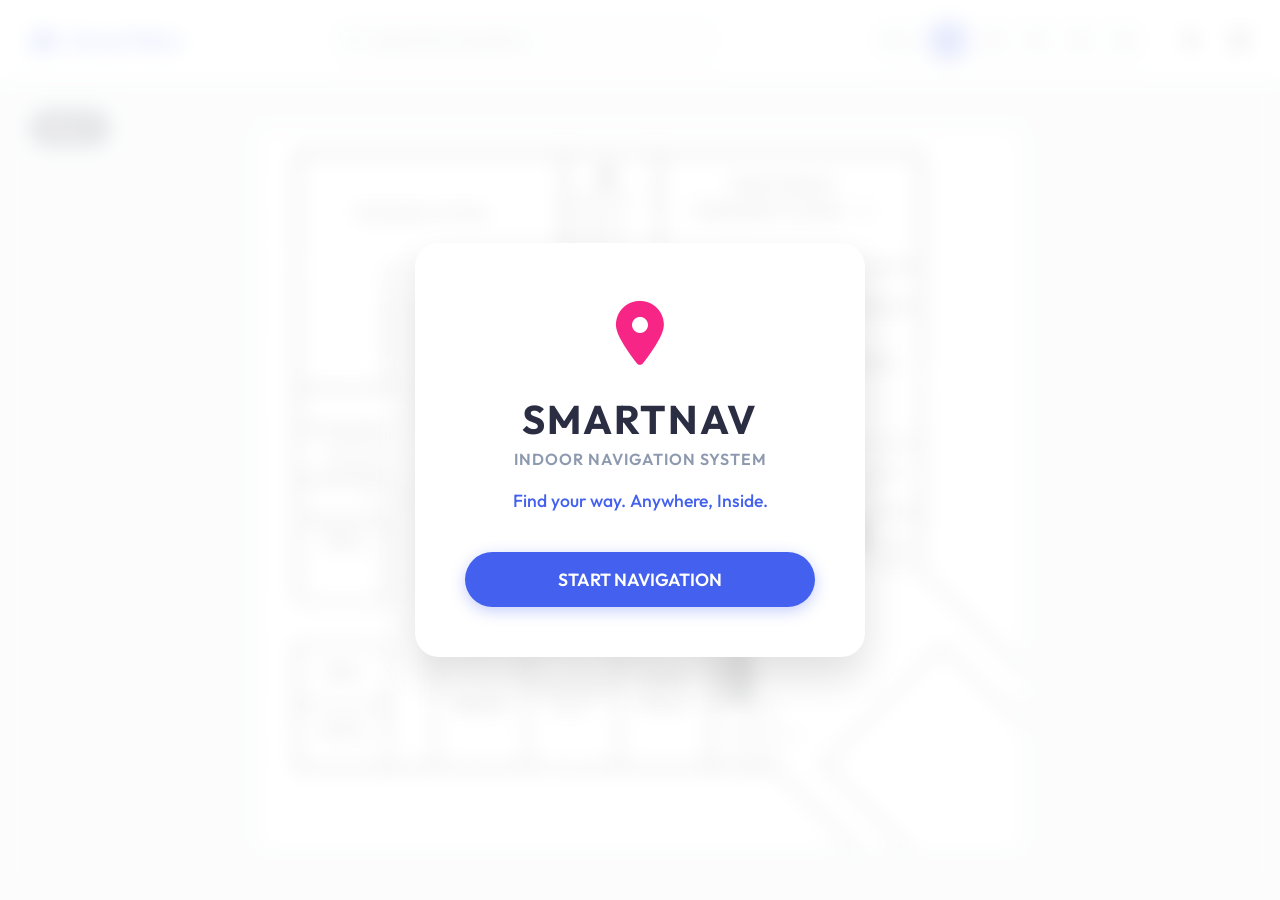
<file: index.html>
<!DOCTYPE html>
<html lang="en">
<head>
    <meta charset="UTF-8">
    <meta name="viewport" content="width=device-width, initial-scale=1.0">
    <title>SmartNav - Indoor Navigation System</title>
    <link href="https://fonts.googleapis.com/css2?family=Outfit:wght@300;400;500;600;700&display=swap" rel="stylesheet">
    <!-- Font Awesome for icons -->
    <link rel="stylesheet" href="https://cdnjs.cloudflare.com/ajax/libs/font-awesome/6.4.0/css/all.min.css">
    <link rel="stylesheet" href="styles.css">
</head>
<body>
    <script>
        if (localStorage.getItem('theme') === 'dark') {
            document.body.classList.add('dark-mode');
        }
    </script>
    <!-- Intro Overlay -->
    <div id="introOverlay" class="intro-overlay">
        <div class="intro-card">
            <div class="intro-icon">
                <i class="fa-solid fa-location-dot"></i>
            </div>
            <h1>SMARTNAV</h1>
            <h2>INDOOR NAVIGATION SYSTEM</h2>
            <p>Find your way. Anywhere, Inside.</p>
            <button id="startNavBtn" class="btn-primary-large">START NAVIGATION</button>
        </div>
    </div>

    <div class="app-container">
        <!-- Top Navigation Bar -->
        <header class="top-bar">
            <div class="logo">
                <i class="fa-solid fa-map-location-dot"></i>
                <span>SmartNav</span>
            </div>
            
            <div class="search-container" id="searchContainer">
                <!-- Search Destination Mode -->
                <div class="search-box" id="searchBox">
                    <i class="fa-solid fa-magnifying-glass search-icon"></i>
                    <input type="text" id="searchInput" placeholder="Search for a location..." autocomplete="off">
                    <button id="clearSearchBtn" class="clear-btn hidden"><i class="fa-solid fa-xmark"></i></button>
                    <div id="searchResults" class="search-dropdown hidden"></div>
                </div>

                <!-- Route Planning Mode (hidden initially) -->
                <div class="route-box hidden" id="routeBox">
                    <select id="startLocationSelect" class="route-select">
                        <option value="">Start location...</option>
                    </select>
                    <i class="fa-solid fa-arrow-right-long route-arrow"></i>
                    <div id="destBadge" class="dest-badge">Destination</div>
                    <button id="navigateBtn" class="btn-navigate-top" title="Find Path">
                        <i class="fa-solid fa-route"></i>
                    </button>
                    <button id="cancelNavBtn" class="btn-cancel-nav" title="Cancel">
                        <i class="fa-solid fa-xmark"></i>
                    </button>
                </div>
            </div>

            <div class="controls-container">
                <div class="floor-selector">
                    <span class="floor-label">Floor:</span>
                    <button class="floor-btn active" data-floor="1">1</button>
                    <button class="floor-btn" data-floor="2">2</button>
                    <button class="floor-btn" data-floor="3">3</button>
                    <button class="floor-btn" data-floor="4">4</button>
                    <button class="floor-btn" data-floor="5">5</button>
                </div>
                <button class="theme-toggle-btn" id="themeToggleBtn" title="Toggle Theme">
                    <i class="fa-solid fa-moon"></i>
                </button>
                <div class="menu-container">
                    <button class="menu-btn" id="menuBtn" title="Menu"><i class="fa-solid fa-bars"></i></button>
                    <div class="dropdown-menu hidden" id="dropdownMenu">
                        <div class="dropdown-header">SmartNav Info</div>
                        <a href="https://github.com/adityagnair/IDPBL" target="_blank" class="dropdown-item">
                            <i class="fa-brands fa-github"></i> GitHub Repository
                        </a>
                        <div class="dropdown-divider"></div>
                        <div class="credits-section">
                            <span class="credits-title">Contributors</span>
                            <ul class="credits-list">
                                <li>Aditya G Nair</li>
                                <li>Akula Vaenkata Saye Chandan</li>
                                <li>B. Gayathri Prajwal</li>
                                <li>Guthikonda Navatej</li>
                            </ul>
                        </div>
                        <div class="dropdown-divider"></div>
                        <div class="license-section">
                            <span class="credits-title">License</span>
                            <span class="license-type"><i class="fa-solid fa-scale-balanced"></i> MIT License</span>
                        </div>
                    </div>
                </div>
            </div>
        </header>

        <!-- Main Content Area -->
        <main class="main-content">
            <!-- Map Container -->
            <div class="map-area" id="mapArea">
                <div class="map-viewers-wrapper" id="mapViewersWrapper">
                    <div class="floor-viewer" id="floorViewer1">
                        <div class="image-wrapper" id="imageWrapper1">
                            <img id="floorImage1" src="floor1.jpeg" alt="Floor Plan">
                            <canvas id="pathCanvas1" class="path-canvas"></canvas>
                            <div id="roomLabels1" class="room-labels"></div>
                        </div>
                        <div class="floor-badge" id="floorBadge1">Floor 1</div>
                    </div>
                    <div class="floor-viewer hidden" id="floorViewer2">
                        <div class="image-wrapper" id="imageWrapper2">
                            <img id="floorImage2" src="floor1.jpeg" alt="Floor Plan">
                            <canvas id="pathCanvas2" class="path-canvas"></canvas>
                            <div id="roomLabels2" class="room-labels"></div>
                        </div>
                        <div class="floor-badge" id="floorBadge2">Floor 1</div>
                    </div>
                </div>
            </div>

            <!-- Right Panel: Navigation Steps (Pops up when navigating) -->
            <div id="stepsPanel" class="right-panel hidden">
                <button class="collapse-toggle-btn" id="collapseStepsBtn" title="Toggle Steps Panel">
                    <i class="fa-solid fa-chevron-right"></i>
                </button>
                <div class="panel-inner">
                    <h3>Navigation Steps</h3>
                    <div id="pathSteps" class="steps-list">
                        <!-- Steps will be populated here -->
                    </div>
                </div>
            </div>
        </main>
    </div>

    <!-- Floating Error Toast -->
    <div id="errorToast" class="error-toast hidden"></div>

    <script src="buildingData.js?v=12"></script>
    <script src="pathfinding.js?v=12"></script>
    <script src="app.js?v=12"></script>
</body>
</html>
</file>
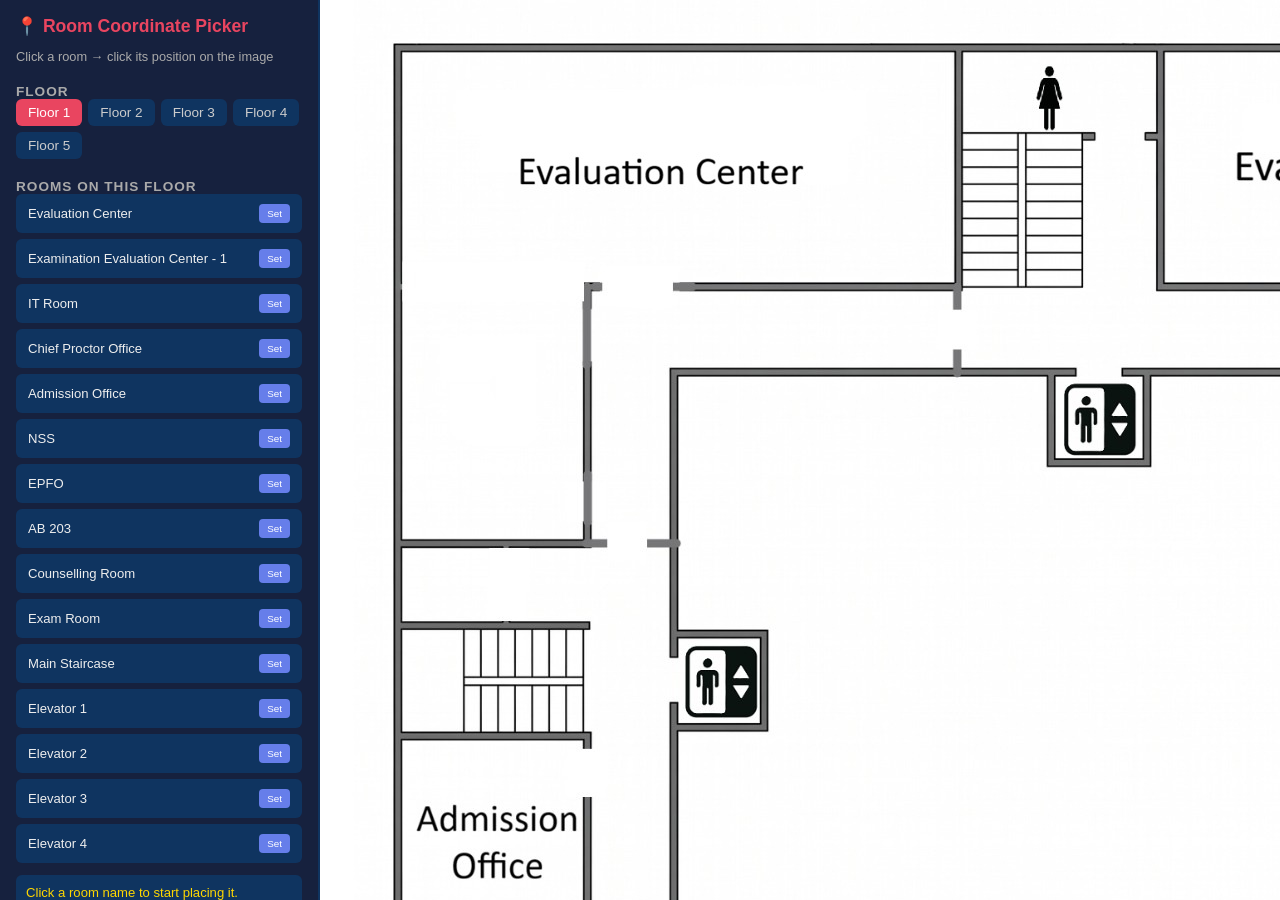
<file: coord_picker.html>
<!DOCTYPE html>
<html lang="en">
<head>
    <meta charset="UTF-8">
    <title>Room Coordinate Picker</title>
    <style>
        * { box-sizing: border-box; margin: 0; padding: 0; }
        body { font-family: 'Segoe UI', sans-serif; background: #1a1a2e; color: #eee; display: flex; height: 100vh; overflow: hidden; }

        #sidebar {
            width: 320px;
            min-width: 320px;
            background: #16213e;
            display: flex;
            flex-direction: column;
            padding: 16px;
            gap: 12px;
            overflow-y: auto;
            border-right: 2px solid #0f3460;
        }

        h1 { font-size: 1.1em; color: #e94560; }
        h2 { font-size: 0.85em; text-transform: uppercase; color: #aaa; letter-spacing: 1px; margin-top: 8px; }

        .floor-tabs { display: flex; gap: 6px; flex-wrap: wrap; }
        .floor-tab {
            padding: 6px 12px; background: #0f3460; border: none; border-radius: 6px;
            color: #ccc; cursor: pointer; font-size: 0.85em; transition: all 0.2s;
        }
        .floor-tab.active { background: #e94560; color: white; }

        #roomList { display: flex; flex-direction: column; gap: 6px; }

        .room-item {
            padding: 8px 10px; background: #0f3460; border-radius: 6px;
            display: flex; justify-content: space-between; align-items: center;
            font-size: 0.82em; border: 2px solid transparent; cursor: pointer;
            transition: all 0.2s;
        }
        .room-item:hover { border-color: #667eea; }
        .room-item.selecting { border-color: #e94560; background: #2a0a18; }
        .room-item.done { border-color: #4caf50; }

        .room-name { flex: 1; }
        .room-coords { color: #aaa; font-size: 0.75em; margin-top: 2px; }
        .set-btn {
            background: #667eea; color: white; border: none; border-radius: 4px;
            padding: 4px 8px; cursor: pointer; font-size: 0.75em; white-space: nowrap;
        }
        .done-mark { color: #4caf50; font-weight: bold; }

        #status {
            padding: 10px; background: #0f3460; border-radius: 6px;
            font-size: 0.82em; color: #ffd700; min-height: 40px;
        }

        #copyBtn {
            padding: 10px; background: #e94560; border: none; border-radius: 6px;
            color: white; font-weight: bold; cursor: pointer; font-size: 0.9em;
        }
        #copyBtn:hover { background: #c73652; }

        #output {
            font-size: 0.7em; background: #0a0a1a; padding: 10px; border-radius: 6px;
            max-height: 200px; overflow-y: auto; white-space: pre; color: #aaffaa;
            font-family: monospace; display: none;
        }

        #imageArea {
            flex: 1;
            overflow: auto;
            position: relative;
            background: #111;
            display: flex;
            align-items: flex-start;
            justify-content: flex-start;
        }

        #imageWrapper {
            position: relative;
            display: inline-block;
            cursor: crosshair;
        }

        #floorImg { display: block; max-width: none; }

        .pin {
            position: absolute;
            width: 14px; height: 14px;
            background: #e94560;
            border: 2px solid white;
            border-radius: 50%;
            transform: translate(-50%, -50%);
            pointer-events: none;
            z-index: 10;
        }
        .pin.confirmed { background: #4caf50; }

        .pin-label {
            position: absolute;
            background: rgba(0,0,0,0.8);
            color: white;
            font-size: 10px;
            padding: 2px 5px;
            border-radius: 3px;
            white-space: nowrap;
            pointer-events: none;
            z-index: 11;
            transform: translate(-50%, -130%);
        }

        #crosshair {
            position: fixed;
            pointer-events: none;
            z-index: 100;
            display: none;
        }
        #crosshair::before, #crosshair::after {
            content: ''; position: fixed; background: rgba(233,69,96,0.7);
        }
        #crosshair::before { width: 1px; height: 100vh; left: 0; top: 0; }
        #crosshair::after { width: 100vw; height: 1px; top: 0; left: 0; }
    </style>
</head>
<body>
<div id="sidebar">
    <h1>📍 Room Coordinate Picker</h1>
    <p style="font-size:0.8em;color:#aaa;">Click a room → click its position on the image</p>

    <div>
        <h2>Floor</h2>
        <div class="floor-tabs" id="floorTabs"></div>
    </div>

    <div>
        <h2>Rooms on this floor</h2>
        <div id="roomList"></div>
    </div>

    <div id="status">Click a room name to start placing it.</div>

    <button id="copyBtn" onclick="copyOutput()">📋 Copy buildingData.js</button>
    <div id="output"></div>
</div>

<div id="imageArea">
    <div id="imageWrapper">
        <img id="floorImg" src="">
    </div>
</div>

<script src="buildingData.js"></script>
<script>
    const ROOMS_BY_FLOOR = {};
    for (let f = 1; f <= 5; f++) {
        if (BUILDING_DATA[f] && BUILDING_DATA[f].rooms) {
            ROOMS_BY_FLOOR[f] = Object.entries(BUILDING_DATA[f].rooms).map(([name, data]) => ({
                name,
                x: data.x,
                y: data.y,
                placed: false
            }));
        }
    }

    // Add stairs and elevators
    const verticals = [];
    (BUILDING_DATA.stairs || []).forEach(s => verticals.push({ name: s.name, type: 'stair', floors: s.floors, x: s.x, y: s.y, placed: false }));
    (BUILDING_DATA.elevators || []).forEach(e => verticals.push({ name: e.name, type: 'elevator', floors: e.floors, x: e.x, y: e.y, placed: false }));

    let currentFloor = 1;
    let selectingRoom = null;
    let imageScale = { x: 1, y: 1 };
    let naturalW = 1, naturalH = 1;

    const floorImg = document.getElementById('floorImg');
    const imageWrapper = document.getElementById('imageWrapper');
    const statusEl = document.getElementById('status');

    // Build floor tabs
    const tabsEl = document.getElementById('floorTabs');
    for (let f = 1; f <= 5; f++) {
        const btn = document.createElement('button');
        btn.className = 'floor-tab' + (f === 1 ? ' active' : '');
        btn.textContent = `Floor ${f}`;
        btn.onclick = () => switchFloor(f);
        tabsEl.appendChild(btn);
    }

    function switchFloor(f) {
        currentFloor = f;
        selectingRoom = null;
        document.querySelectorAll('.floor-tab').forEach((b, i) => b.classList.toggle('active', i + 1 === f));
        floorImg.src = `floor${f}.jpeg`;
        renderRoomList();
        clearPins();
        redrawPins();
        statusEl.textContent = 'Click a room name to start placing it.';
    }

    floorImg.onload = () => {
        naturalW = floorImg.naturalWidth;
        naturalH = floorImg.naturalHeight;
        floorImg.style.width = naturalW + 'px';
        floorImg.style.height = naturalH + 'px';
        redrawPins();
    };

    function getRoomsForFloor(f) {
        const rooms = (ROOMS_BY_FLOOR[f] || []).map(r => ({ ...r }));
        // Add verticals that include this floor
        verticals.filter(v => v.floors.includes(f)).forEach(v => rooms.push({ ...v }));
        return rooms;
    }

    // State tracking
    const placedCoords = {}; // name -> {x, y} in natural image pixels

    function renderRoomList() {
        const list = document.getElementById('roomList');
        list.innerHTML = '';
        const rooms = getRoomsForFloor(currentFloor);
        rooms.forEach(room => {
            const item = document.createElement('div');
            const placed = placedCoords[room.name];
            item.className = 'room-item' + (placed ? ' done' : '') + (selectingRoom === room.name ? ' selecting' : '');
            item.innerHTML = `
                <div>
                    <div class="room-name">${room.name}</div>
                    ${placed ? `<div class="room-coords">(${placed.x}, ${placed.y})</div>` : ''}
                </div>
                ${placed ? '<span class="done-mark">✓</span>' : `<button class="set-btn">Set</button>`}
            `;
            item.querySelector(placed ? '.done-mark' : '.set-btn').onclick = (e) => {
                e.stopPropagation();
                selectRoom(room.name);
            };
            list.appendChild(item);
        });
    }

    function selectRoom(name) {
        selectingRoom = name;
        statusEl.textContent = `📍 Click on the image to place: ${name}`;
        renderRoomList();
    }

    imageWrapper.addEventListener('click', (e) => {
        if (!selectingRoom) return;
        const rect = imageWrapper.getBoundingClientRect();
        const x = Math.round(e.clientX - rect.left);
        const y = Math.round(e.clientY - rect.top);
        placedCoords[selectingRoom] = { x, y };
        statusEl.textContent = `✅ Placed "${selectingRoom}" at (${x}, ${y})`;
        selectingRoom = null;
        renderRoomList();
        clearPins();
        redrawPins();
    });

    function clearPins() {
        document.querySelectorAll('.pin, .pin-label').forEach(el => el.remove());
    }

    function redrawPins() {
        clearPins();
        const rooms = getRoomsForFloor(currentFloor);
        rooms.forEach(room => {
            const placed = placedCoords[room.name];
            if (!placed) return;
            const pin = document.createElement('div');
            pin.className = 'pin confirmed';
            pin.style.left = placed.x + 'px';
            pin.style.top = placed.y + 'px';
            imageWrapper.appendChild(pin);

            const lbl = document.createElement('div');
            lbl.className = 'pin-label';
            lbl.textContent = room.name;
            lbl.style.left = placed.x + 'px';
            lbl.style.top = placed.y + 'px';
            imageWrapper.appendChild(lbl);
        });
    }

    function copyOutput() {
        const lines = [];
        lines.push('const BUILDING_DATA = {');
        for (let f = 1; f <= 5; f++) {
            lines.push(`    ${f}: {`);
            lines.push(`        name: "Floor ${f}",`);
            lines.push(`        rooms: {`);
            (ROOMS_BY_FLOOR[f] || []).forEach(room => {
                const placed = placedCoords[room.name] || { x: room.x, y: room.y };
                lines.push(`            "${room.name}": { x: ${placed.x}, y: ${placed.y}, floor: ${f} },`);
            });
            lines.push(`        }`);
            lines.push(`    },`);
        }
        lines.push('');
        lines.push('    stairs: [');
        verticals.filter(v => v.type === 'stair').forEach(v => {
            const placed = placedCoords[v.name] || { x: v.x, y: v.y };
            lines.push(`        { x: ${placed.x}, y: ${placed.y}, floors: [1,2,3,4,5], name: "${v.name}" },`);
        });
        lines.push('    ],');
        lines.push('    elevators: [');
        verticals.filter(v => v.type === 'elevator').forEach(v => {
            const placed = placedCoords[v.name] || { x: v.x, y: v.y };
            lines.push(`        { x: ${placed.x}, y: ${placed.y}, floors: [1,2,3,4,5], name: "${v.name}" },`);
        });
        lines.push('    ]');
        lines.push('};');

        const text = lines.join('\n');
        navigator.clipboard.writeText(text).then(() => statusEl.textContent = '✅ Copied to clipboard!');

        const out = document.getElementById('output');
        out.style.display = 'block';
        out.textContent = text;
    }

    // Init
    switchFloor(1);
</script>
</body>
</html>
</file>
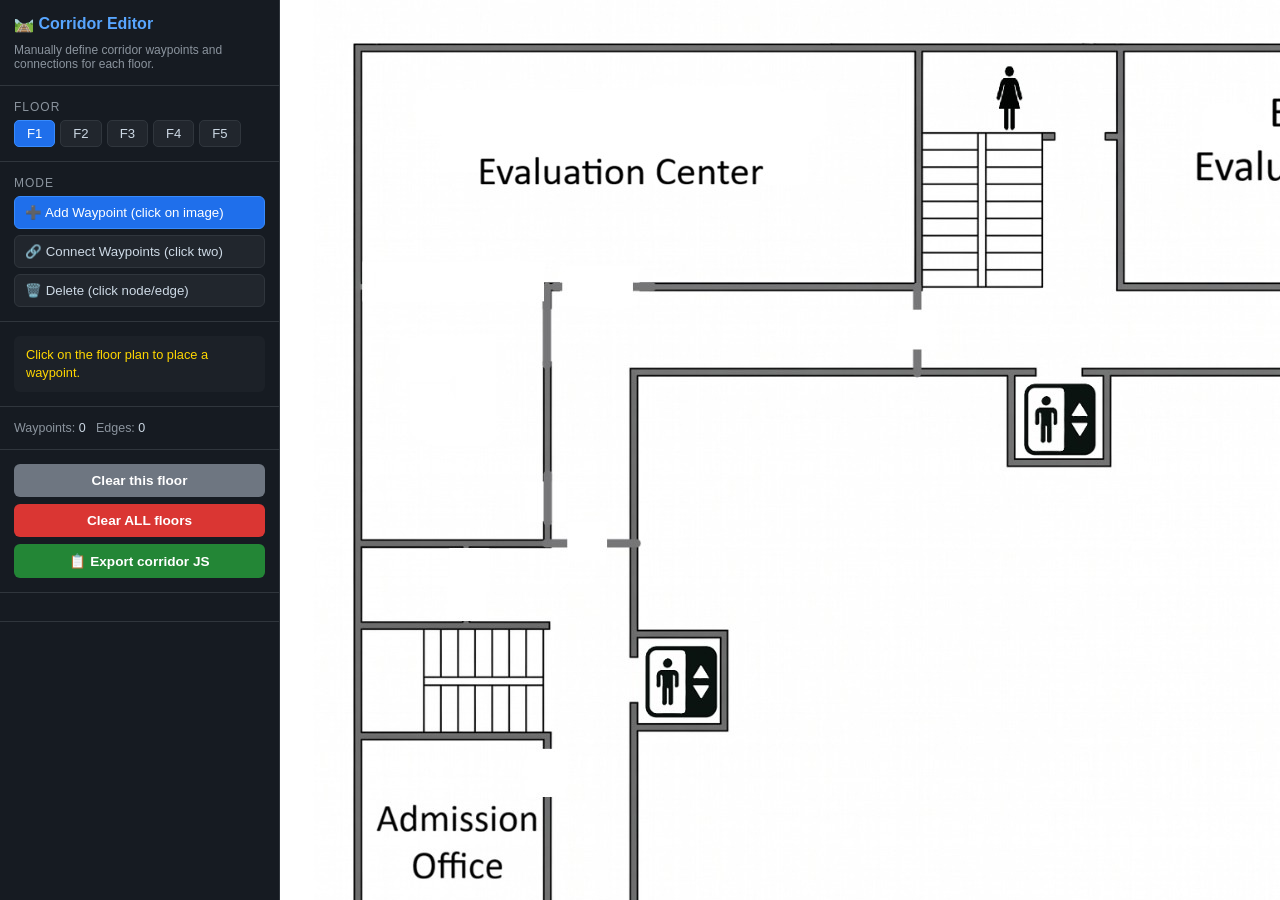
<file: corridor_editor.html>
<!DOCTYPE html>
<html lang="en">
<head>
<meta charset="UTF-8">
<title>Corridor Path Editor</title>
<style>
* { box-sizing: border-box; margin: 0; padding: 0; }
body { font-family: 'Segoe UI', sans-serif; background: #0d1117; color: #cdd9e5; display: flex; height: 100vh; overflow: hidden; }

/* ── Sidebar ── */
#sidebar {
    width: 280px; min-width: 280px;
    background: #161b22; border-right: 1px solid #30363d;
    display: flex; flex-direction: column; gap: 0; overflow-y: auto;
}
.sb-section { padding: 14px; border-bottom: 1px solid #30363d; }
.sb-title { font-size: 1em; font-weight: 700; color: #58a6ff; margin-bottom: 10px; }
.sb-label { font-size: 0.75em; text-transform: uppercase; letter-spacing: 1px; color: #8b949e; margin-bottom: 6px; }

.floor-tabs { display: flex; flex-wrap: wrap; gap: 5px; }
.floor-tab {
    padding: 5px 12px; background: #21262d; border: 1px solid #30363d;
    border-radius: 5px; color: #cdd9e5; cursor: pointer; font-size: 0.82em;
    transition: all 0.15s;
}
.floor-tab.active { background: #1f6feb; border-color: #388bfd; color: white; }

.mode-btns { display: flex; gap: 6px; flex-direction: column; }
.mode-btn {
    padding: 8px 10px; border: 1px solid #30363d; border-radius: 6px;
    background: #21262d; color: #cdd9e5; cursor: pointer;
    font-size: 0.83em; text-align: left; transition: all 0.15s;
}
.mode-btn.active { background: #1f6feb; border-color: #388bfd; color: white; }
.mode-btn:hover:not(.active) { background: #30363d; }

#statusBar {
    padding: 10px 12px; background: #1c2128; border-radius: 6px;
    font-size: 0.8em; color: #ffd700; min-height: 38px; line-height: 1.4;
}

.action-btn {
    width: 100%; padding: 9px; border: none; border-radius: 6px;
    font-size: 0.85em; font-weight: 600; cursor: pointer; transition: all 0.15s;
}
.btn-danger  { background: #da3633; color: white; }
.btn-danger:hover { background: #f85149; }
.btn-export { background: #238636; color: white; }
.btn-export:hover { background: #2ea043; }
.btn-clear  { background: #6e7681; color: white; }
.btn-clear:hover { background: #8b949e; }

#stats { font-size: 0.78em; color: #8b949e; }
#stats span { color: #cdd9e5; }

#outputBox {
    font-size: 0.65em; background: #0d1117; padding: 10px;
    border-radius: 6px; max-height: 180px; overflow-y: auto;
    white-space: pre; color: #7ee787; font-family: monospace;
    border: 1px solid #30363d; display: none;
}

/* ── Canvas area ── */
#canvasArea {
    flex: 1; overflow: auto; position: relative; background: #010409;
    cursor: crosshair;
}
#canvasArea.mode-connect { cursor: pointer; }
#canvasArea.mode-delete  { cursor: not-allowed; }

#imageLayer { position: absolute; top: 0; left: 0; }
#overlayCanvas { position: absolute; top: 0; left: 0; }
</style>
</head>
<body>

<div id="sidebar">
    <div class="sb-section">
        <div class="sb-title">🛤️ Corridor Editor</div>
        <p style="font-size:0.75em;color:#8b949e;">Manually define corridor waypoints and connections for each floor.</p>
    </div>

    <div class="sb-section">
        <div class="sb-label">Floor</div>
        <div class="floor-tabs" id="floorTabs"></div>
    </div>

    <div class="sb-section">
        <div class="sb-label">Mode</div>
        <div class="mode-btns">
            <button class="mode-btn active" id="modeAdd"    onclick="setMode('add')">➕ Add Waypoint (click on image)</button>
            <button class="mode-btn"         id="modeConnect" onclick="setMode('connect')">🔗 Connect Waypoints (click two)</button>
            <button class="mode-btn"         id="modeDelete"  onclick="setMode('delete')">🗑️ Delete (click node/edge)</button>
        </div>
    </div>

    <div class="sb-section">
        <div id="statusBar">Select a mode and click on the floor plan.</div>
    </div>

    <div class="sb-section">
        <div id="stats">Waypoints: <span id="statNodes">0</span> &nbsp; Edges: <span id="statEdges">0</span></div>
    </div>

    <div class="sb-section" style="display:flex;flex-direction:column;gap:7px;">
        <button class="action-btn btn-clear"  onclick="clearFloor()">Clear this floor</button>
        <button class="action-btn btn-danger" onclick="clearAll()">Clear ALL floors</button>
        <button class="action-btn btn-export" onclick="exportData()">📋 Export corridor JS</button>
    </div>

    <div class="sb-section">
        <div id="outputBox"></div>
    </div>
</div>

<div id="canvasArea" id="canvasArea">
    <img id="imageLayer" src="">
    <canvas id="overlayCanvas"></canvas>
</div>

<script>
// ── State ──────────────────────────────────────────────
let currentFloor = 1;
let mode = 'add';

// Per-floor data:  nodes[f] = [{id, x, y}], edges[f] = [{a, b}]
const nodes = {1:[],2:[],3:[],4:[],5:[]};
const edges = {1:[],2:[],3:[],4:[],5:[]};
let nextId = 1;

let connectPending = null; // first node selected in connect mode

const imgEl      = document.getElementById('imageLayer');
const canvas     = document.getElementById('overlayCanvas');
const ctx        = canvas.getContext('2d');
const canvasArea = document.getElementById('canvasArea');
const status     = document.getElementById('statusBar');

// ── Floor tabs ─────────────────────────────────────────
const tabsEl = document.getElementById('floorTabs');
for (let f = 1; f <= 5; f++) {
    const b = document.createElement('button');
    b.className = 'floor-tab' + (f===1?' active':'');
    b.textContent = `F${f}`;
    b.onclick = () => switchFloor(f);
    tabsEl.appendChild(b);
}

function switchFloor(f) {
    currentFloor = f;
    connectPending = null;
    document.querySelectorAll('.floor-tab').forEach((b,i)=>b.classList.toggle('active',i+1===f));
    imgEl.src = `floor${f}.jpeg`;
    status.textContent = 'Floor ' + f + ' loaded.';
    redraw();
}

imgEl.onload = () => {
    imgEl.style.width  = imgEl.naturalWidth  + 'px';
    imgEl.style.height = imgEl.naturalHeight + 'px';
    canvas.width  = imgEl.naturalWidth;
    canvas.height = imgEl.naturalHeight;
    canvas.style.width  = imgEl.naturalWidth  + 'px';
    canvas.style.height = imgEl.naturalHeight + 'px';
    redraw();
};

// ── Mode ───────────────────────────────────────────────
function setMode(m) {
    mode = m;
    connectPending = null;
    document.getElementById('modeAdd').classList.toggle('active', m==='add');
    document.getElementById('modeConnect').classList.toggle('active', m==='connect');
    document.getElementById('modeDelete').classList.toggle('active', m==='delete');
    canvasArea.className = 'mode-' + m;
    status.textContent = m === 'add'     ? 'Click on the floor plan to place a waypoint.'
                       : m === 'connect' ? 'Click the FIRST waypoint to connect.'
                                         : 'Click a waypoint or edge to delete it.';
}

// ── Canvas click ───────────────────────────────────────
canvas.addEventListener('click', e => {
    const rect = canvas.getBoundingClientRect();
    const mx = Math.round(e.clientX - rect.left);
    const my = Math.round(e.clientY - rect.top);

    if (mode === 'add') {
        const id = 'W' + nextId++;
        nodes[currentFloor].push({ id, x: mx, y: my });
        status.textContent = `✅ Added ${id} at (${mx}, ${my})`;
        redraw();
        updateStats();

    } else if (mode === 'connect') {
        const hit = hitNode(mx, my);
        if (!hit) { status.textContent = 'Click on an existing waypoint.'; return; }
        if (!connectPending) {
            connectPending = hit;
            status.textContent = `🔗 Selected ${hit.id}. Now click the second waypoint.`;
            redraw();
        } else {
            if (connectPending.id === hit.id) { status.textContent = 'Same node — pick a different one.'; return; }
            // Avoid duplicate edge
            const already = edges[currentFloor].some(
                e => (e.a===connectPending.id&&e.b===hit.id)||(e.b===connectPending.id&&e.a===hit.id)
            );
            if (already) { status.textContent = 'Edge already exists.'; connectPending = null; return; }
            edges[currentFloor].push({ a: connectPending.id, b: hit.id });
            status.textContent = `✅ Connected ${connectPending.id} ↔ ${hit.id}`;
            connectPending = null;
            redraw();
            updateStats();
        }

    } else if (mode === 'delete') {
        // Try node first
        const hit = hitNode(mx, my);
        if (hit) {
            nodes[currentFloor] = nodes[currentFloor].filter(n => n.id !== hit.id);
            edges[currentFloor] = edges[currentFloor].filter(e => e.a !== hit.id && e.b !== hit.id);
            status.textContent = `🗑️ Deleted ${hit.id}`;
            redraw(); updateStats(); return;
        }
        // Try edge
        const eIdx = hitEdge(mx, my);
        if (eIdx >= 0) {
            const del = edges[currentFloor].splice(eIdx, 1)[0];
            status.textContent = `🗑️ Deleted edge ${del.a} ↔ ${del.b}`;
            redraw(); updateStats();
        }
    }
});

// ── Hit detection ──────────────────────────────────────
function hitNode(mx, my, r=12) {
    return nodes[currentFloor].find(n => Math.hypot(n.x-mx,n.y-my) <= r) || null;
}
function hitEdge(mx, my, tol=8) {
    const fl = edges[currentFloor];
    for (let i = 0; i < fl.length; i++) {
        const e = fl[i];
        const a = nodes[currentFloor].find(n=>n.id===e.a);
        const b = nodes[currentFloor].find(n=>n.id===e.b);
        if (!a || !b) continue;
        if (distPointSeg(mx, my, a.x, a.y, b.x, b.y) <= tol) return i;
    }
    return -1;
}
function distPointSeg(px,py,ax,ay,bx,by) {
    const dx=bx-ax, dy=by-ay;
    const len2=dx*dx+dy*dy;
    if (len2===0) return Math.hypot(px-ax,py-ay);
    const t=Math.max(0,Math.min(1,((px-ax)*dx+(py-ay)*dy)/len2));
    return Math.hypot(px-(ax+t*dx), py-(ay+t*dy));
}

// ── Draw ───────────────────────────────────────────────
function redraw() {
    ctx.clearRect(0, 0, canvas.width, canvas.height);
    const fl = currentFloor;

    // Draw edges
    edges[fl].forEach(e => {
        const a = nodes[fl].find(n=>n.id===e.a);
        const b = nodes[fl].find(n=>n.id===e.b);
        if (!a||!b) return;
        ctx.beginPath();
        ctx.moveTo(a.x,a.y); ctx.lineTo(b.x,b.y);
        ctx.strokeStyle = 'rgba(88,166,255,0.8)';
        ctx.lineWidth = 3;
        ctx.setLineDash([]);
        ctx.stroke();
    });

    // Draw nodes
    nodes[fl].forEach(n => {
        const isPending = connectPending && connectPending.id === n.id;

        // glow
        ctx.beginPath(); ctx.arc(n.x,n.y,14,0,Math.PI*2);
        ctx.fillStyle = isPending ? 'rgba(255,200,0,0.3)' : 'rgba(88,166,255,0.2)';
        ctx.fill();

        // circle
        ctx.beginPath(); ctx.arc(n.x,n.y,8,0,Math.PI*2);
        ctx.fillStyle = isPending ? '#ffd700' : '#58a6ff';
        ctx.fill();
        ctx.strokeStyle='white'; ctx.lineWidth=1.5; ctx.stroke();

        // label
        ctx.fillStyle='white'; ctx.font='bold 10px sans-serif';
        ctx.textAlign='center'; ctx.textBaseline='middle';
        ctx.fillText(n.id, n.x, n.y);
    });
}

function updateStats() {
    let totalN=0, totalE=0;
    for(let f=1;f<=5;f++){ totalN+=nodes[f].length; totalE+=edges[f].length; }
    document.getElementById('statNodes').textContent = totalN;
    document.getElementById('statEdges').textContent = totalE;
}

// ── Clear ──────────────────────────────────────────────
function clearFloor() {
    if (!confirm(`Clear all waypoints on Floor ${currentFloor}?`)) return;
    nodes[currentFloor] = []; edges[currentFloor] = [];
    connectPending = null; redraw(); updateStats();
}
function clearAll() {
    if (!confirm('Clear ALL floors?')) return;
    for(let f=1;f<=5;f++){nodes[f]=[]; edges[f]=[];}
    connectPending=null; redraw(); updateStats();
}

// ── Export ─────────────────────────────────────────────
function exportData() {
    const lines = [];
    lines.push('// ── Manually defined corridor network ──');
    lines.push('const CORRIDOR_DATA = [');
    for (let f=1;f<=5;f++) {
        nodes[f].forEach(n => {
            lines.push(`    { name: "${n.id}_F${f}", x: ${n.x}, y: ${n.y}, floor: ${f}, isCorridor: true },`);
        });
    }
    lines.push('];');
    lines.push('');
    lines.push('const CORRIDOR_EDGES = [');
    for (let f=1;f<=5;f++) {
        edges[f].forEach(e => {
            lines.push(`    { a: "${e.a}_F${f}", b: "${e.b}_F${f}" },`);
        });
    }
    lines.push('];');

    const text = lines.join('\n');
    navigator.clipboard.writeText(text).then(() => {
        document.getElementById('statusBar').textContent = '✅ Copied to clipboard!';
    });
    const box = document.getElementById('outputBox');
    box.style.display='block';
    box.textContent = text;
}

// ── Init ────────────────────────────────────────────────
switchFloor(1);
setMode('add');
</script>
</body>
</html>
</file>
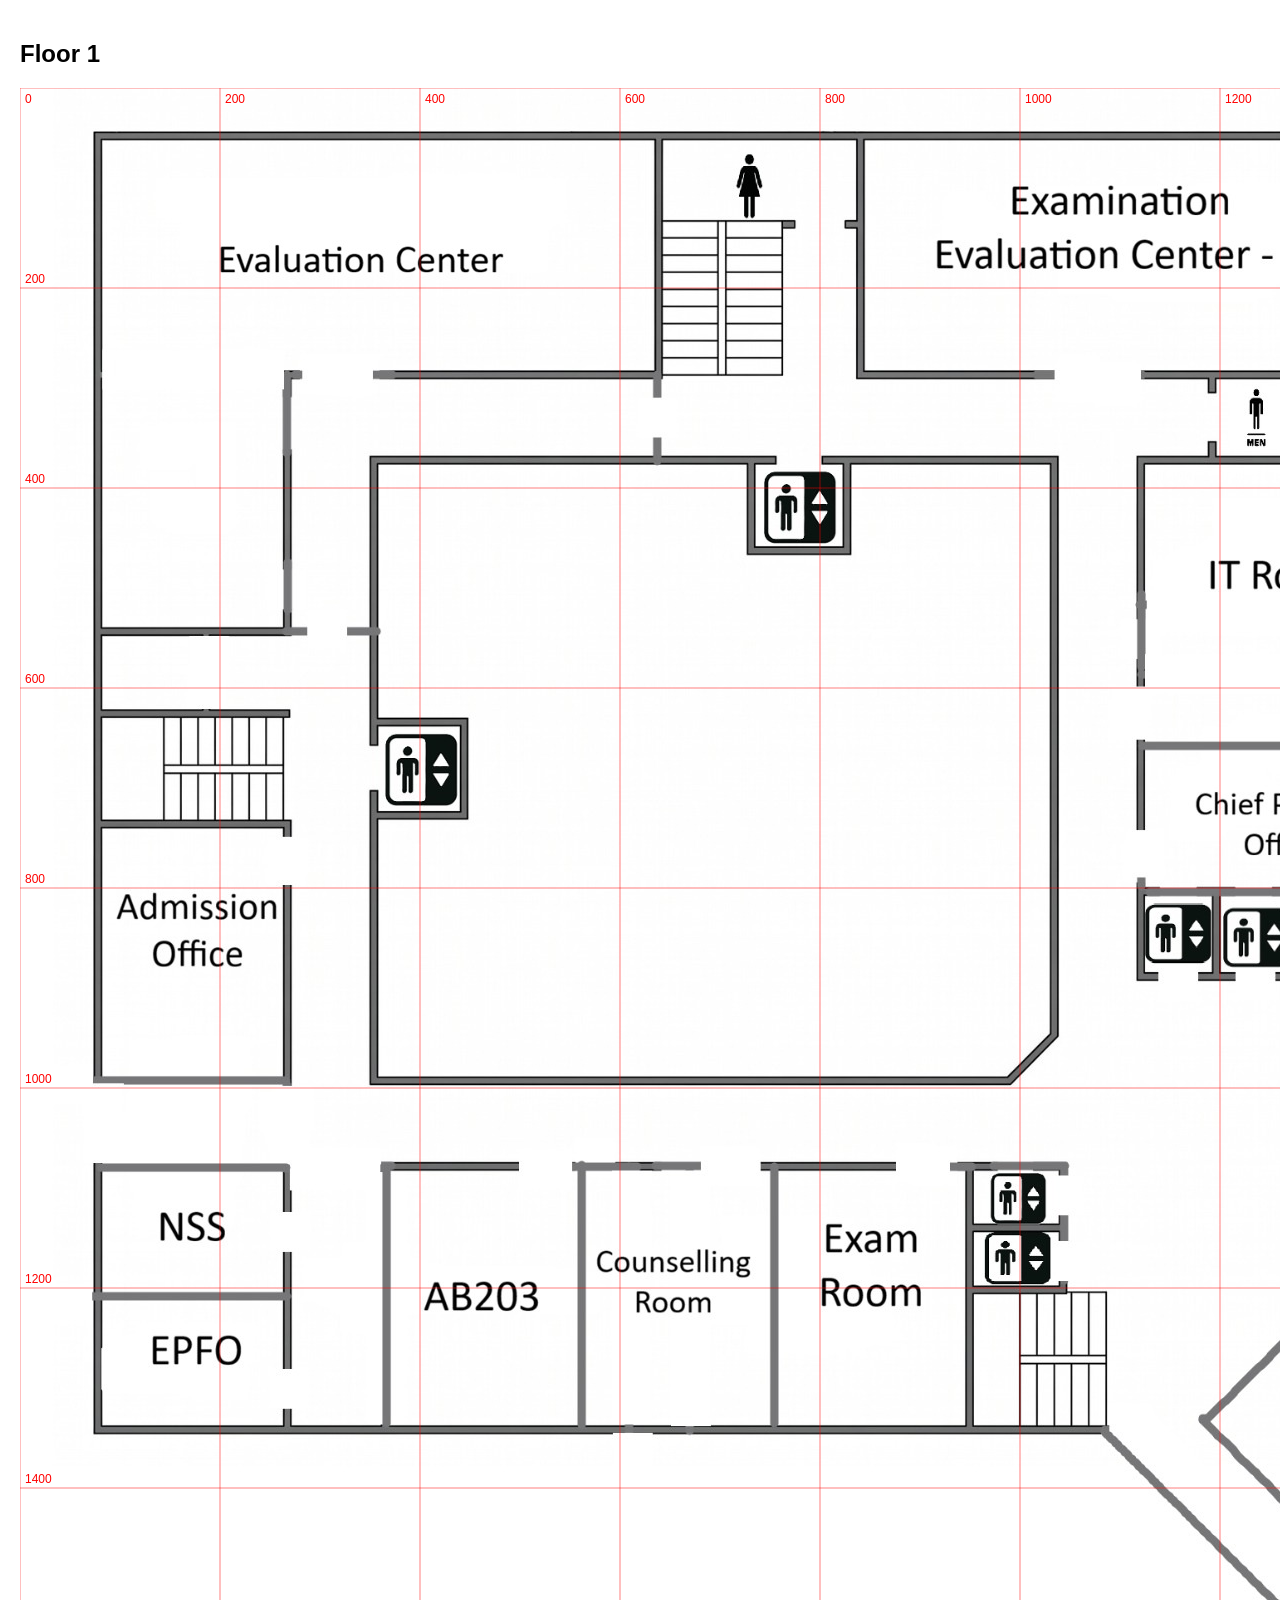
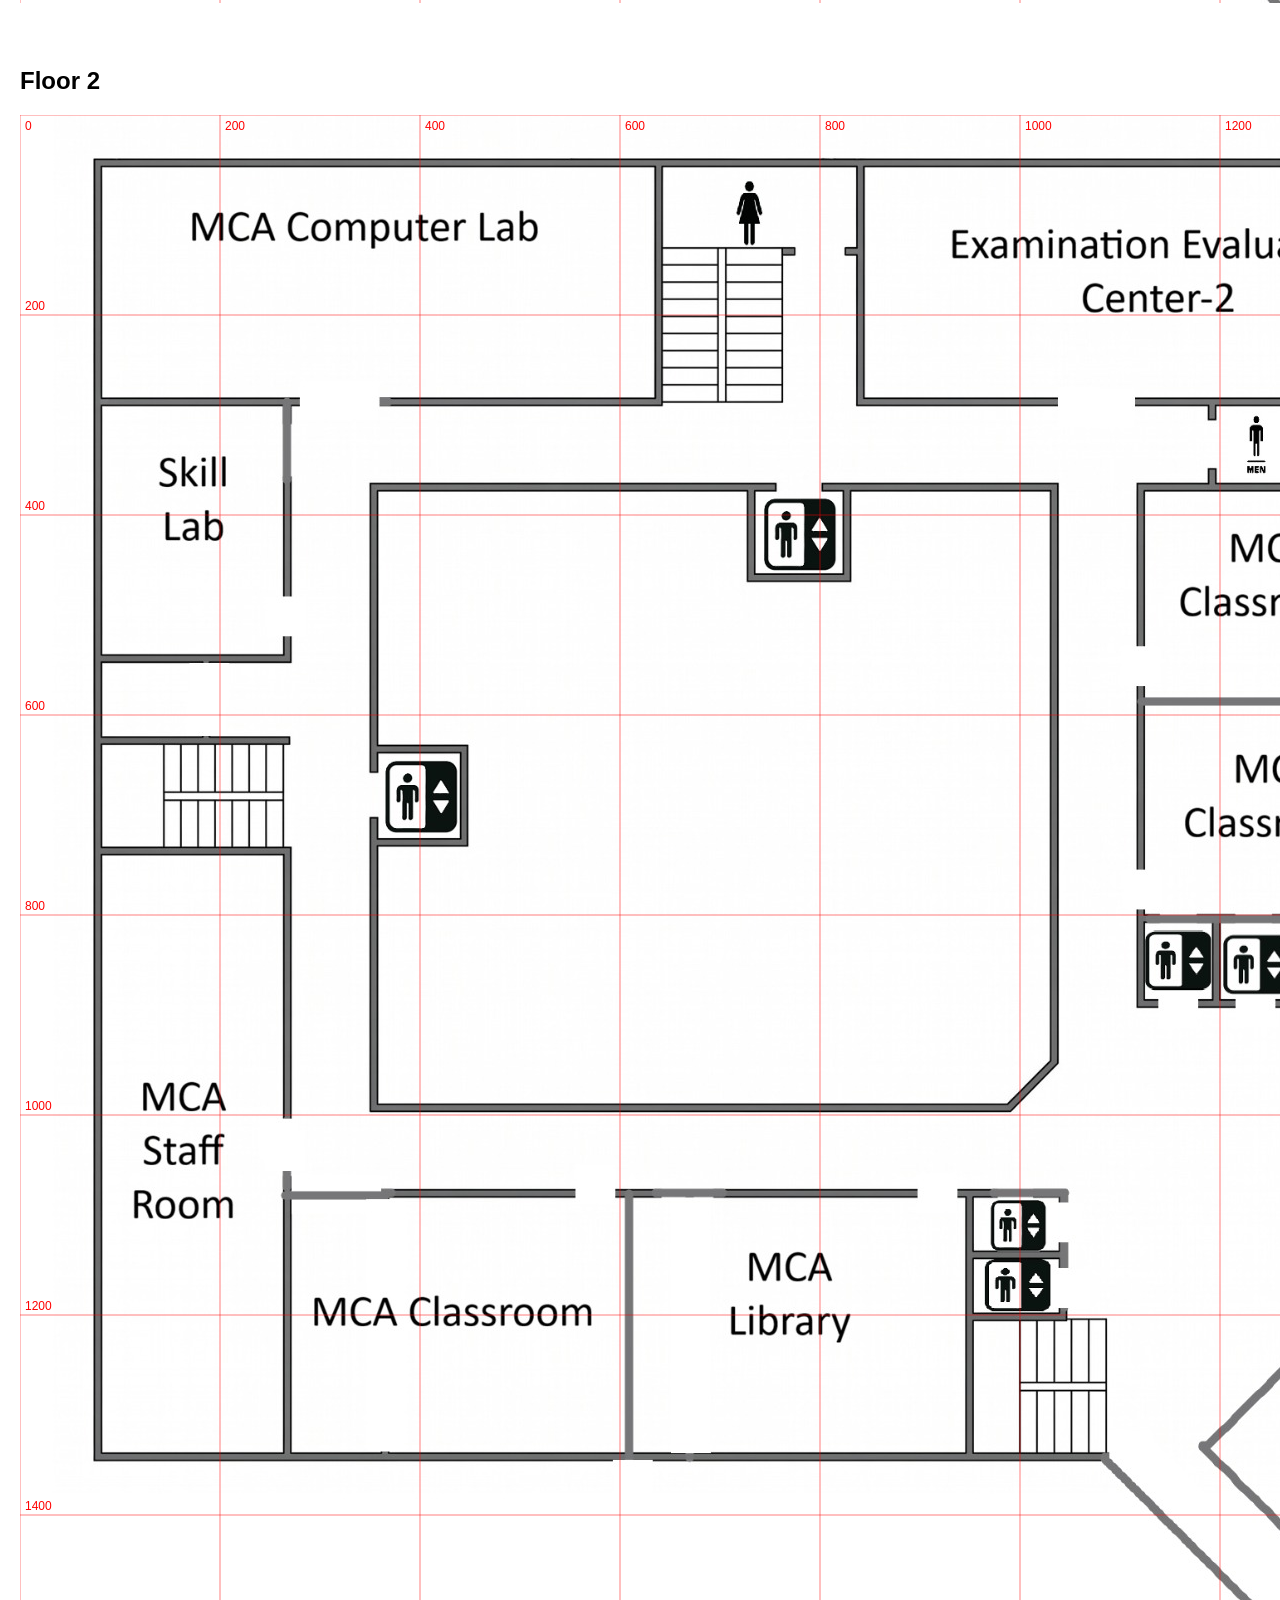
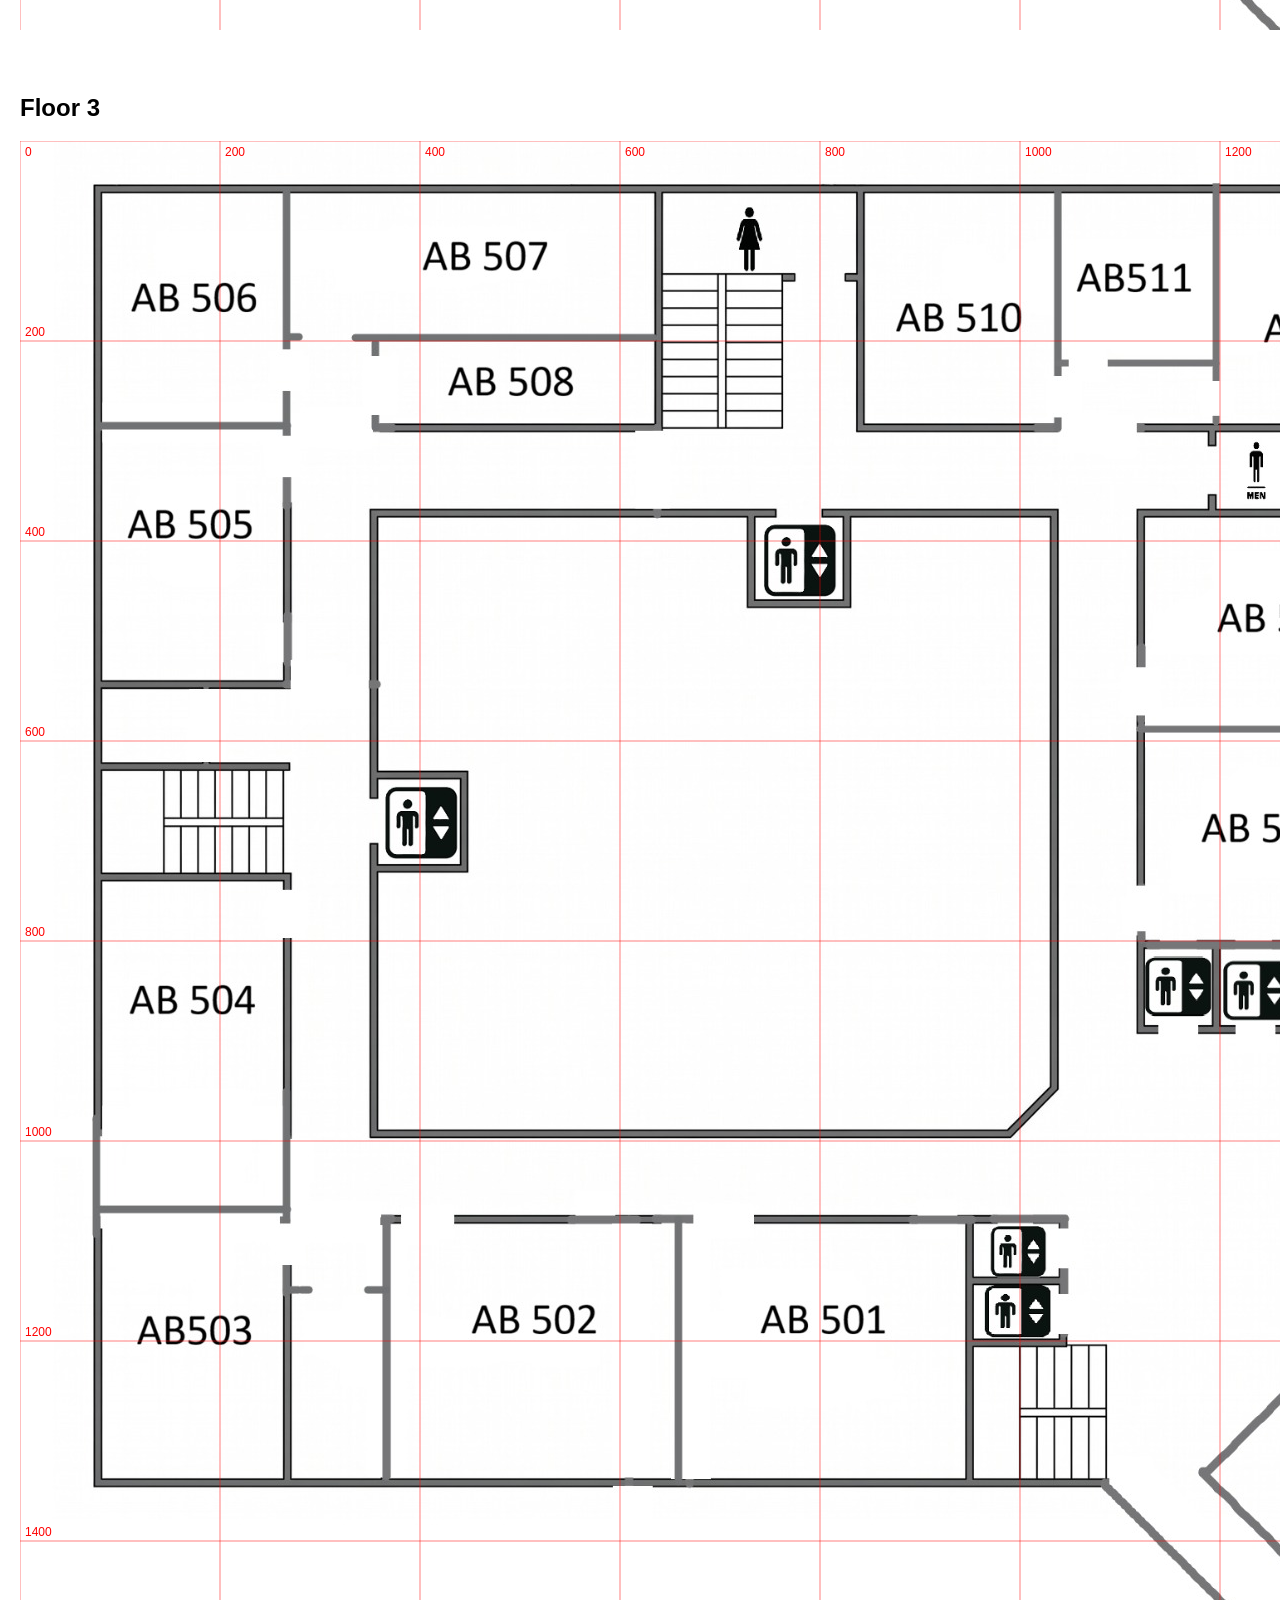
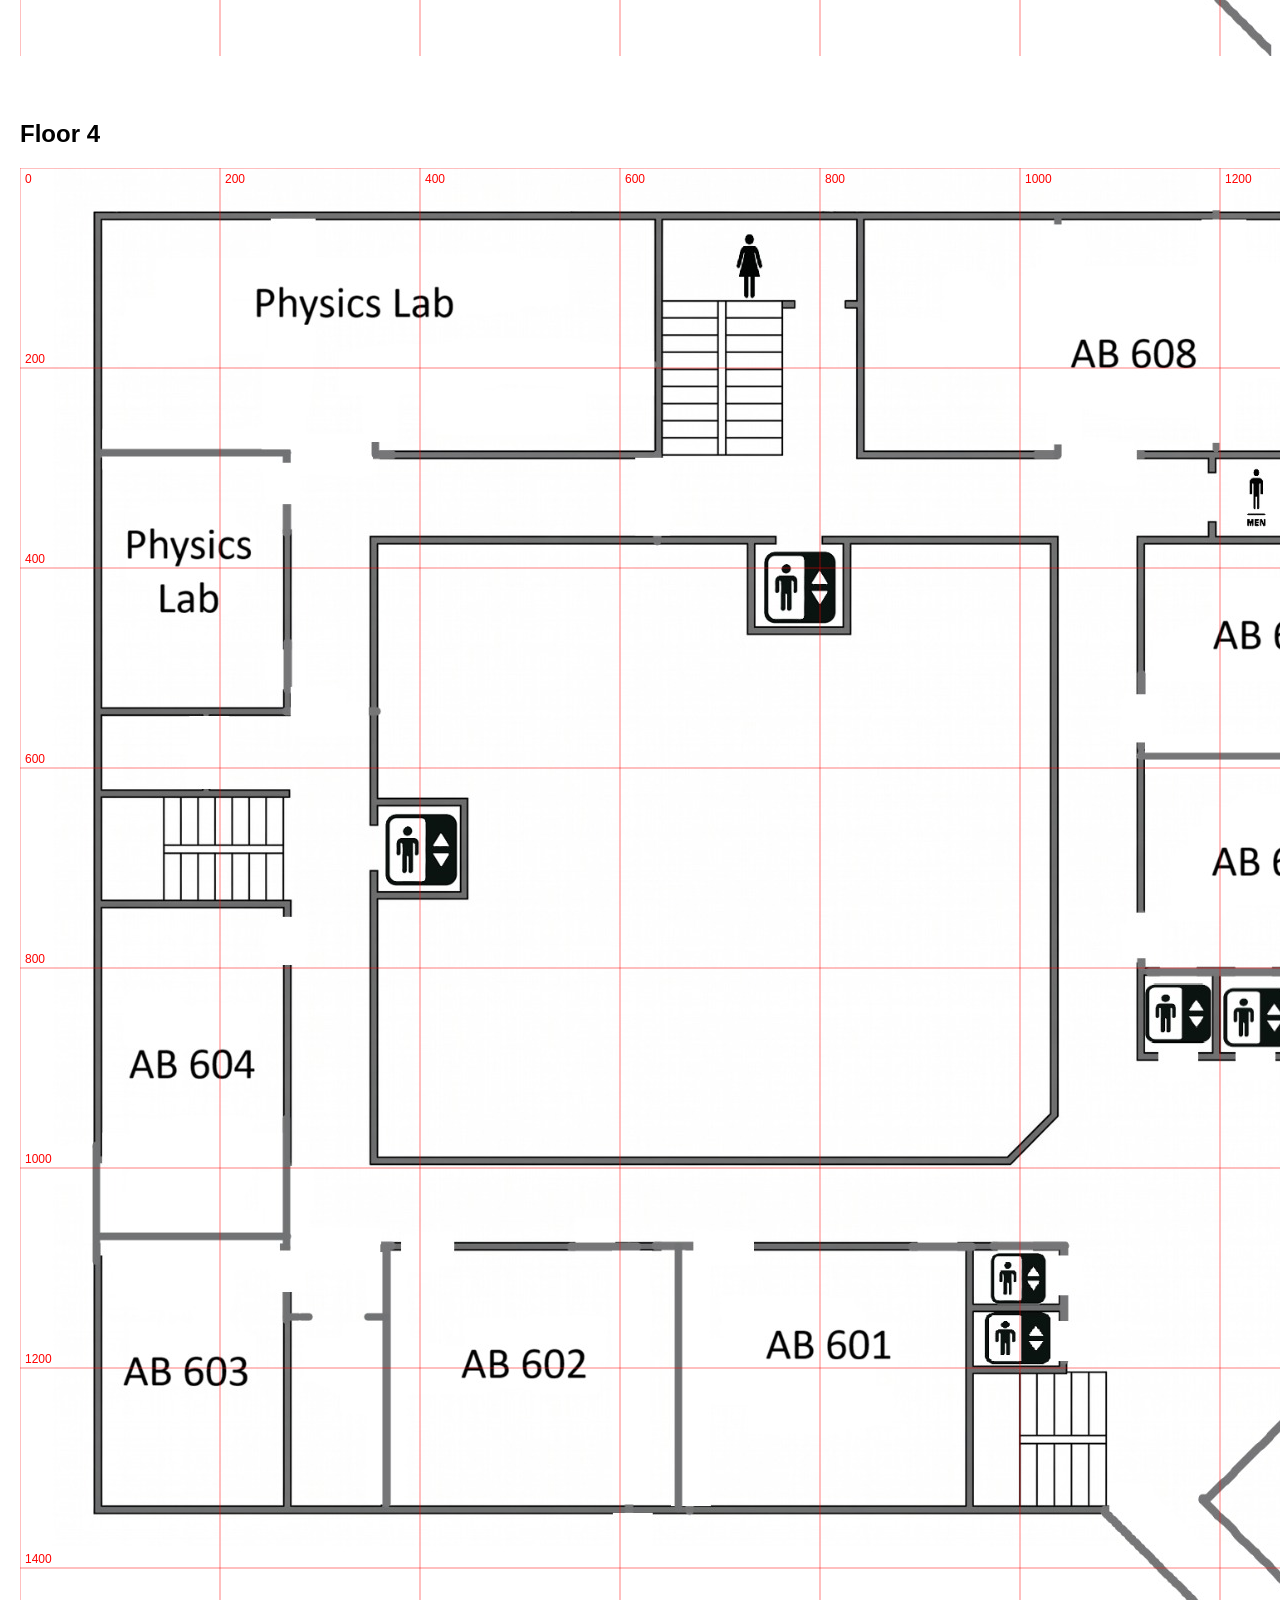
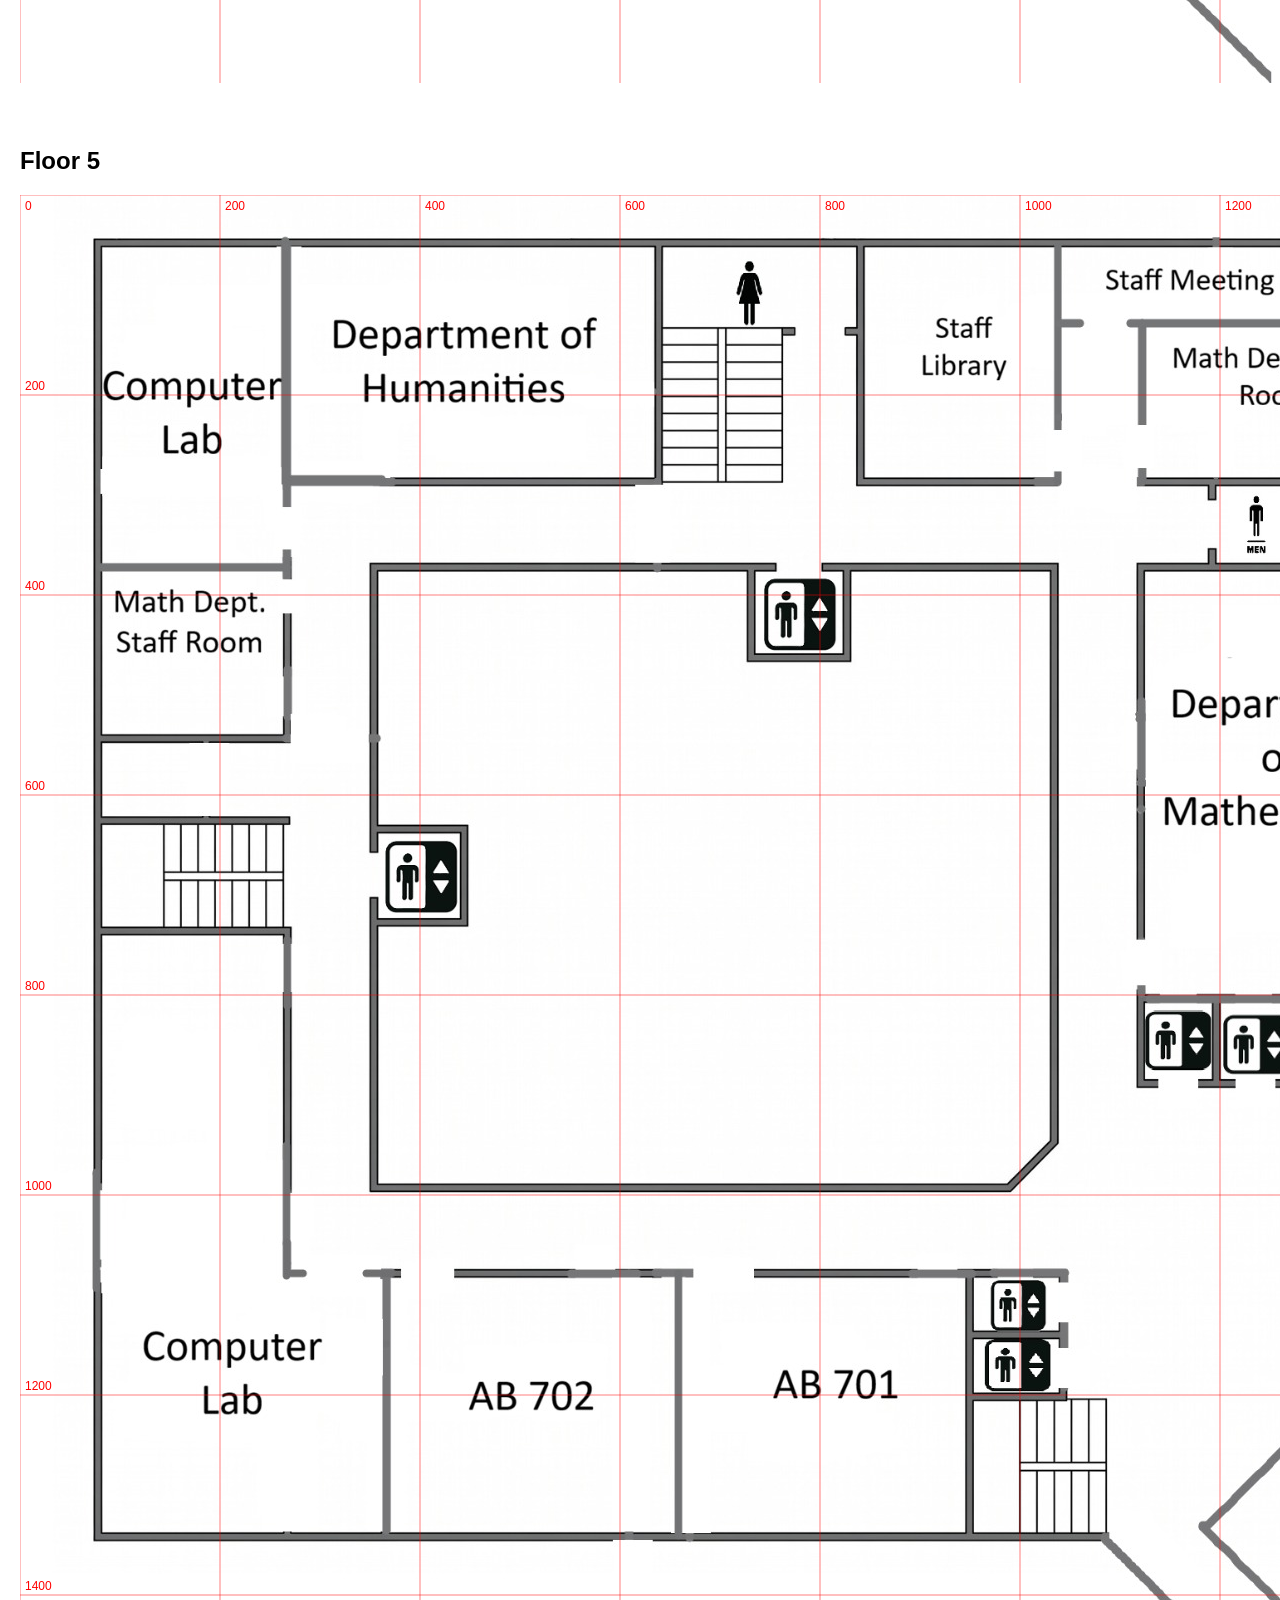
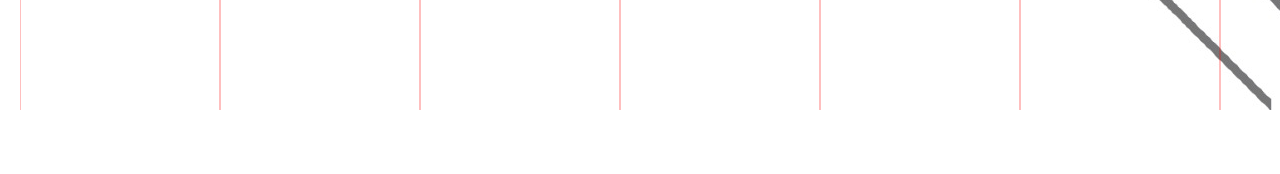
<file: grid_view.html>
<!DOCTYPE html>
<html>
<head>
    <style>
        body { margin: 0; padding: 20px; font-family: sans-serif; }
        .img-container { position: relative; display: inline-block; margin-bottom: 40px; }
        canvas { position: absolute; top: 0; left: 0; pointer-events: none; }
        img { display: block; }
    </style>
</head>
<body>
    <script>
        const floors = ['floor1.jpeg', 'floor2.jpeg', 'floor3.jpeg', 'floor4.jpeg', 'floor5.jpeg'];
        
        floors.forEach((src, index) => {
            document.write(`<h2>Floor ${index + 1}</h2>`);
            document.write(`<div class="img-container" id="container${index}">`);
            document.write(`<img id="img${index}" src="${src}" onload="drawGrid(${index})">`);
            document.write(`<canvas id="canvas${index}"></canvas>`);
            document.write(`</div>`);
        });

        function drawGrid(index) {
            const img = document.getElementById(`img${index}`);
            const canvas = document.getElementById(`canvas${index}`);
            canvas.width = img.width;
            canvas.height = img.height;
            const ctx = canvas.getContext('2d');
            
            ctx.strokeStyle = 'rgba(255, 0, 0, 0.5)';
            ctx.lineWidth = 1;
            ctx.fillStyle = 'red';
            ctx.font = '12px Arial';

            const step = 200;
            
            for (let x = 0; x < canvas.width; x += step) {
                ctx.beginPath();
                ctx.moveTo(x, 0);
                ctx.lineTo(x, canvas.height);
                ctx.stroke();
                ctx.fillText(x, x + 5, 15);
            }
            
            for (let y = 0; y < canvas.height; y += step) {
                ctx.beginPath();
                ctx.moveTo(0, y);
                ctx.lineTo(canvas.width, y);
                ctx.stroke();
                if (y > 0) ctx.fillText(y, 5, y - 5);
            }
        }
    </script>
</body>
</html>
</file>
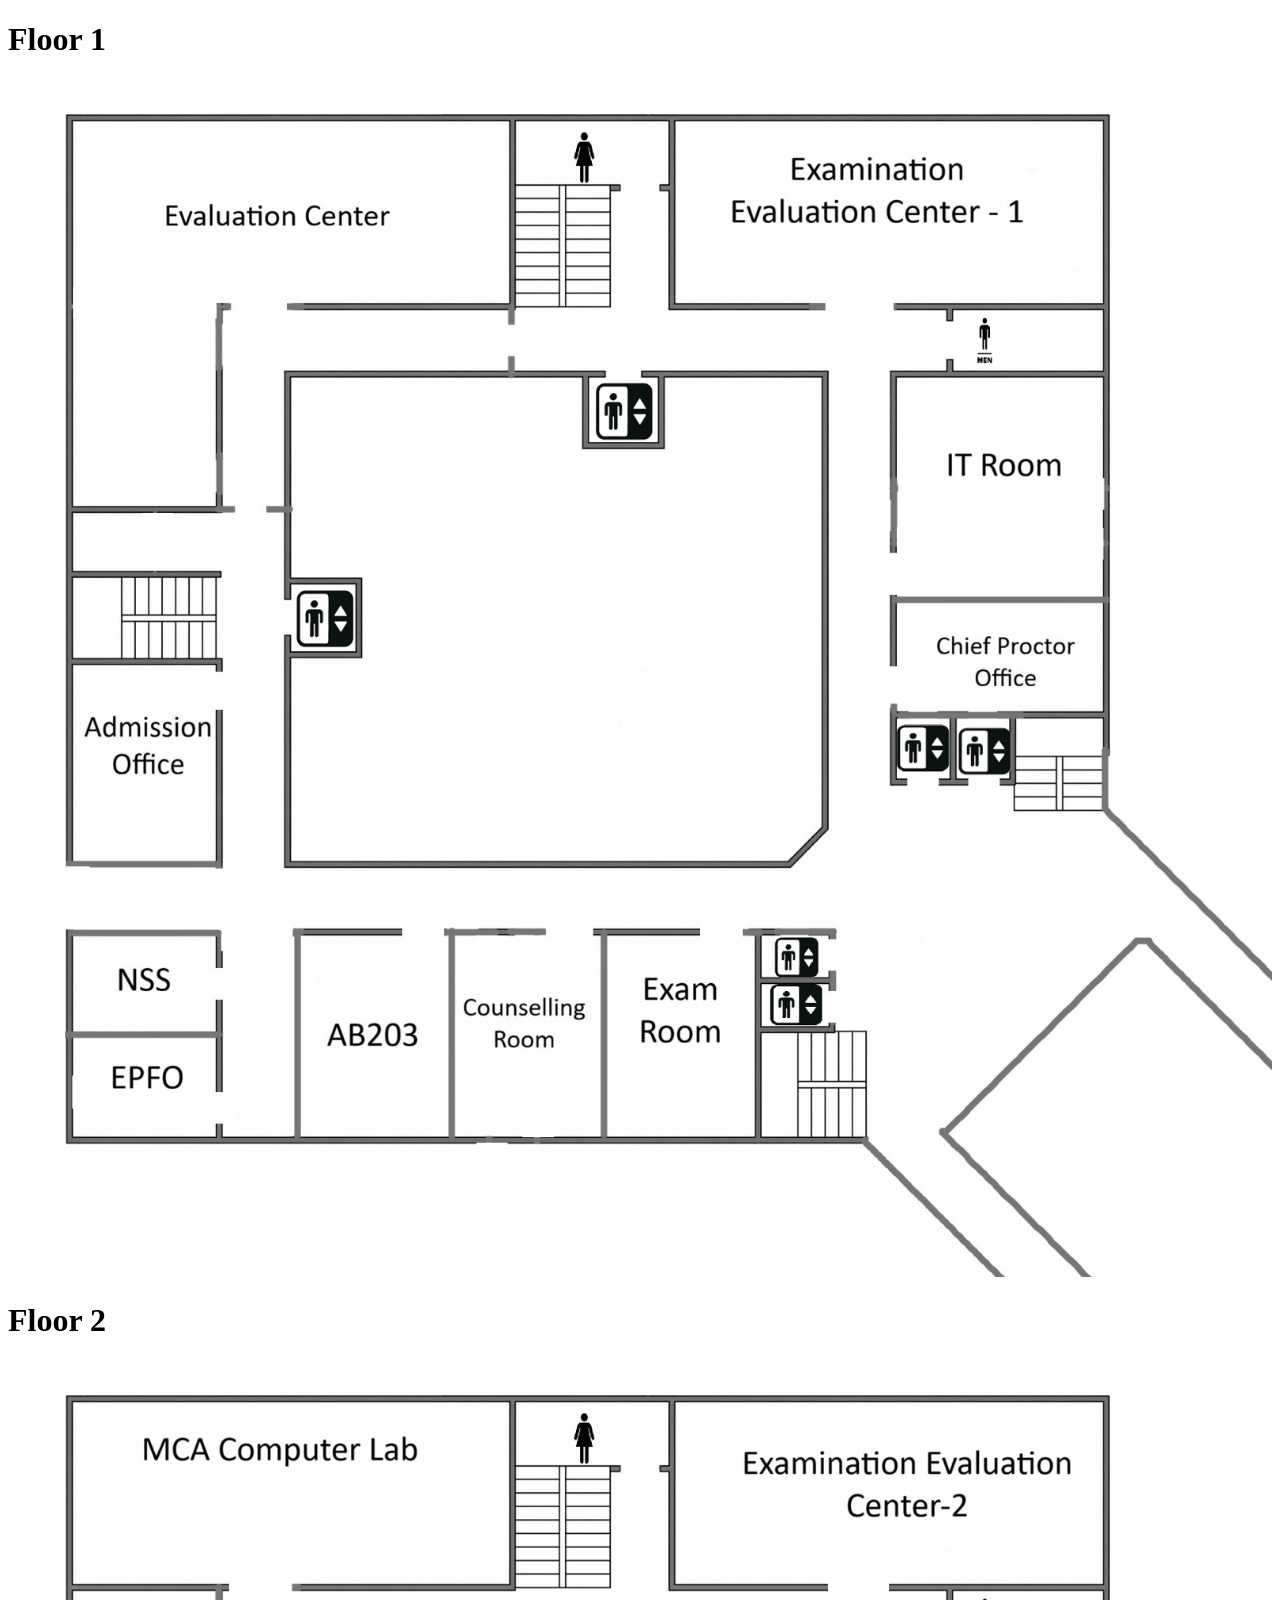
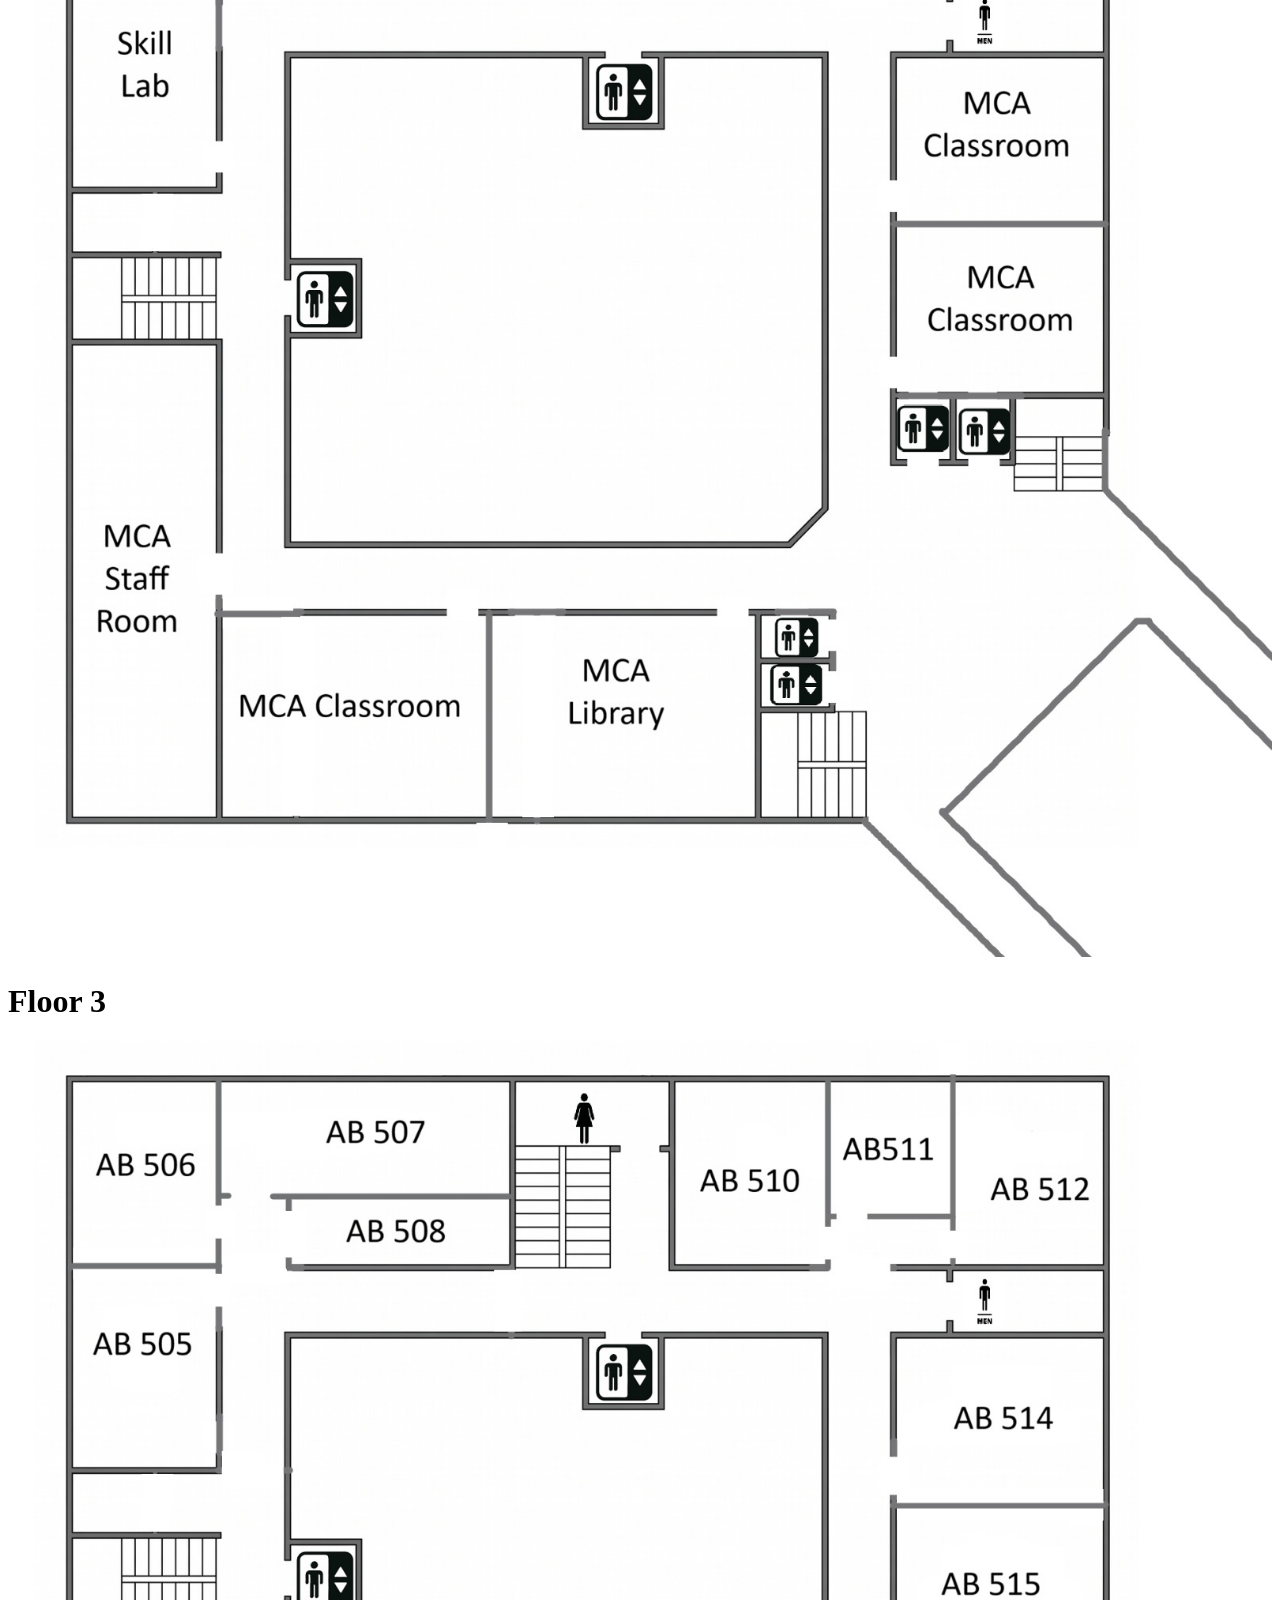
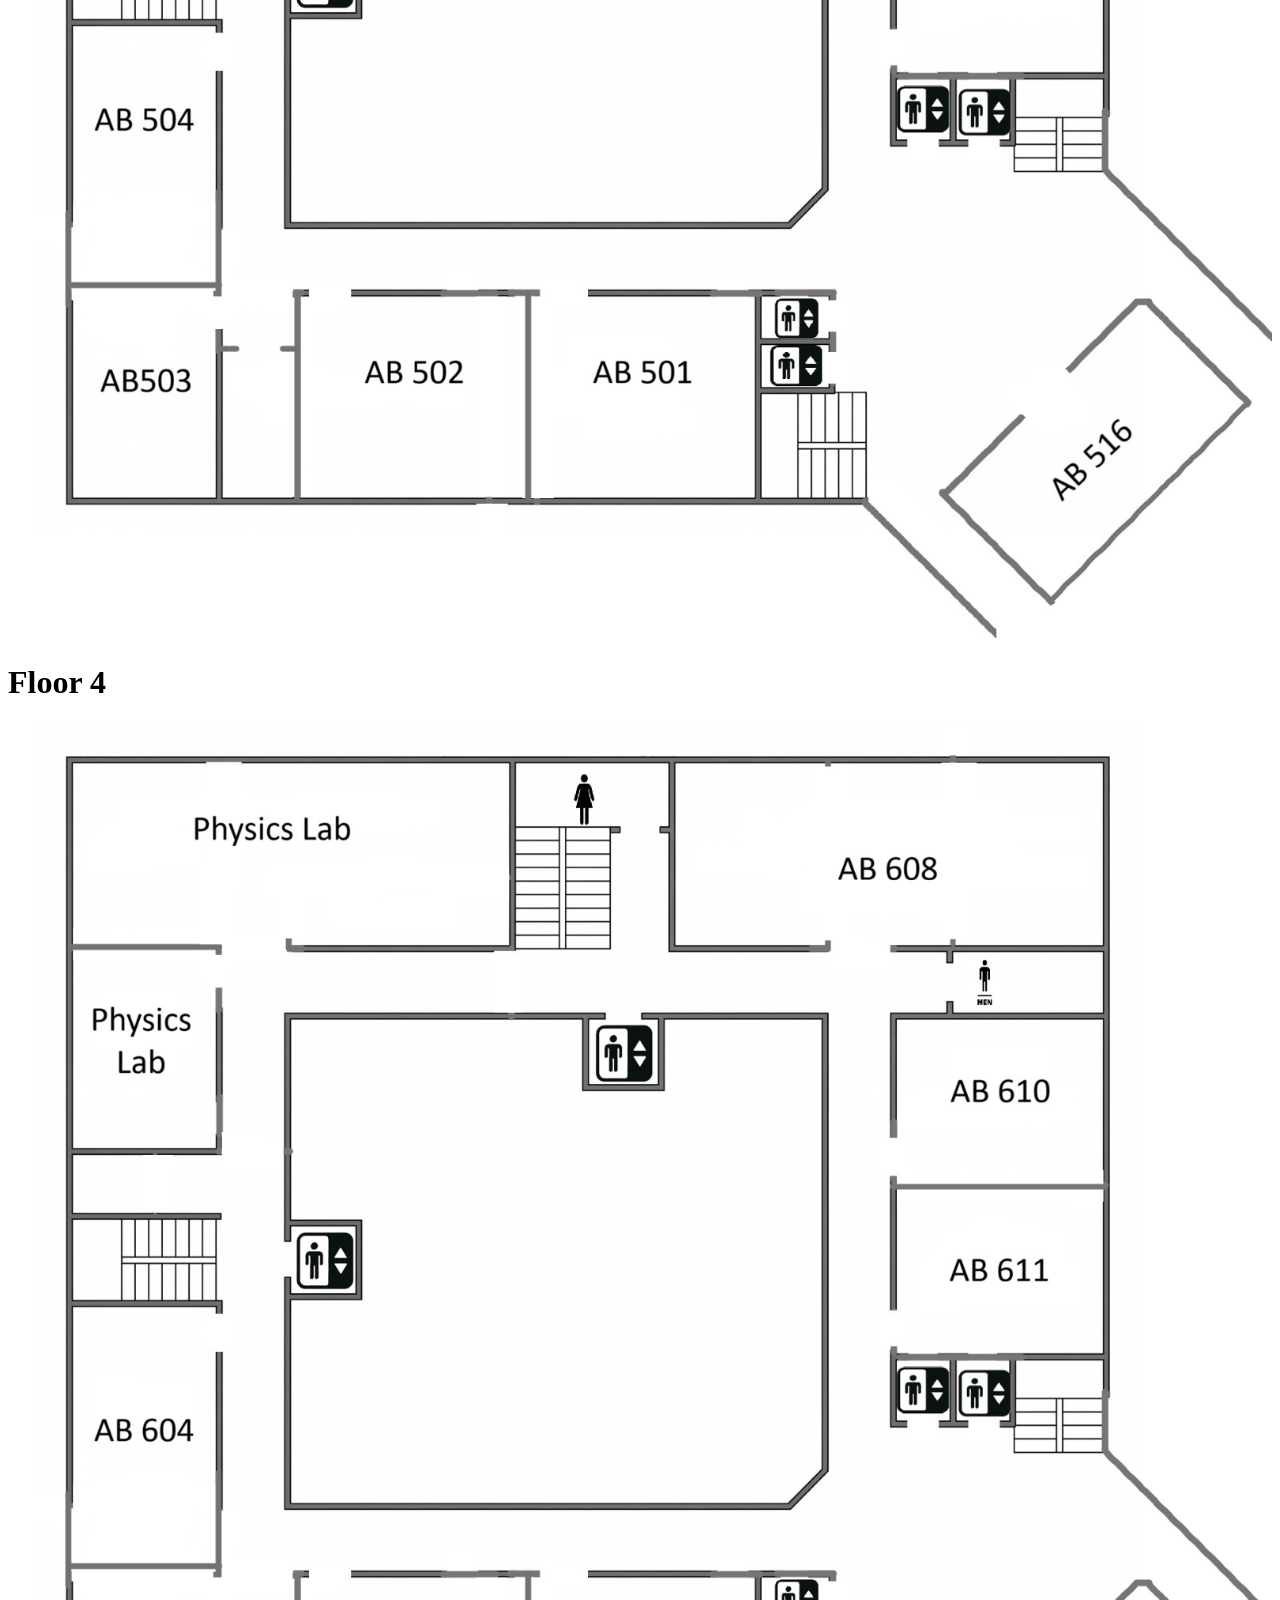
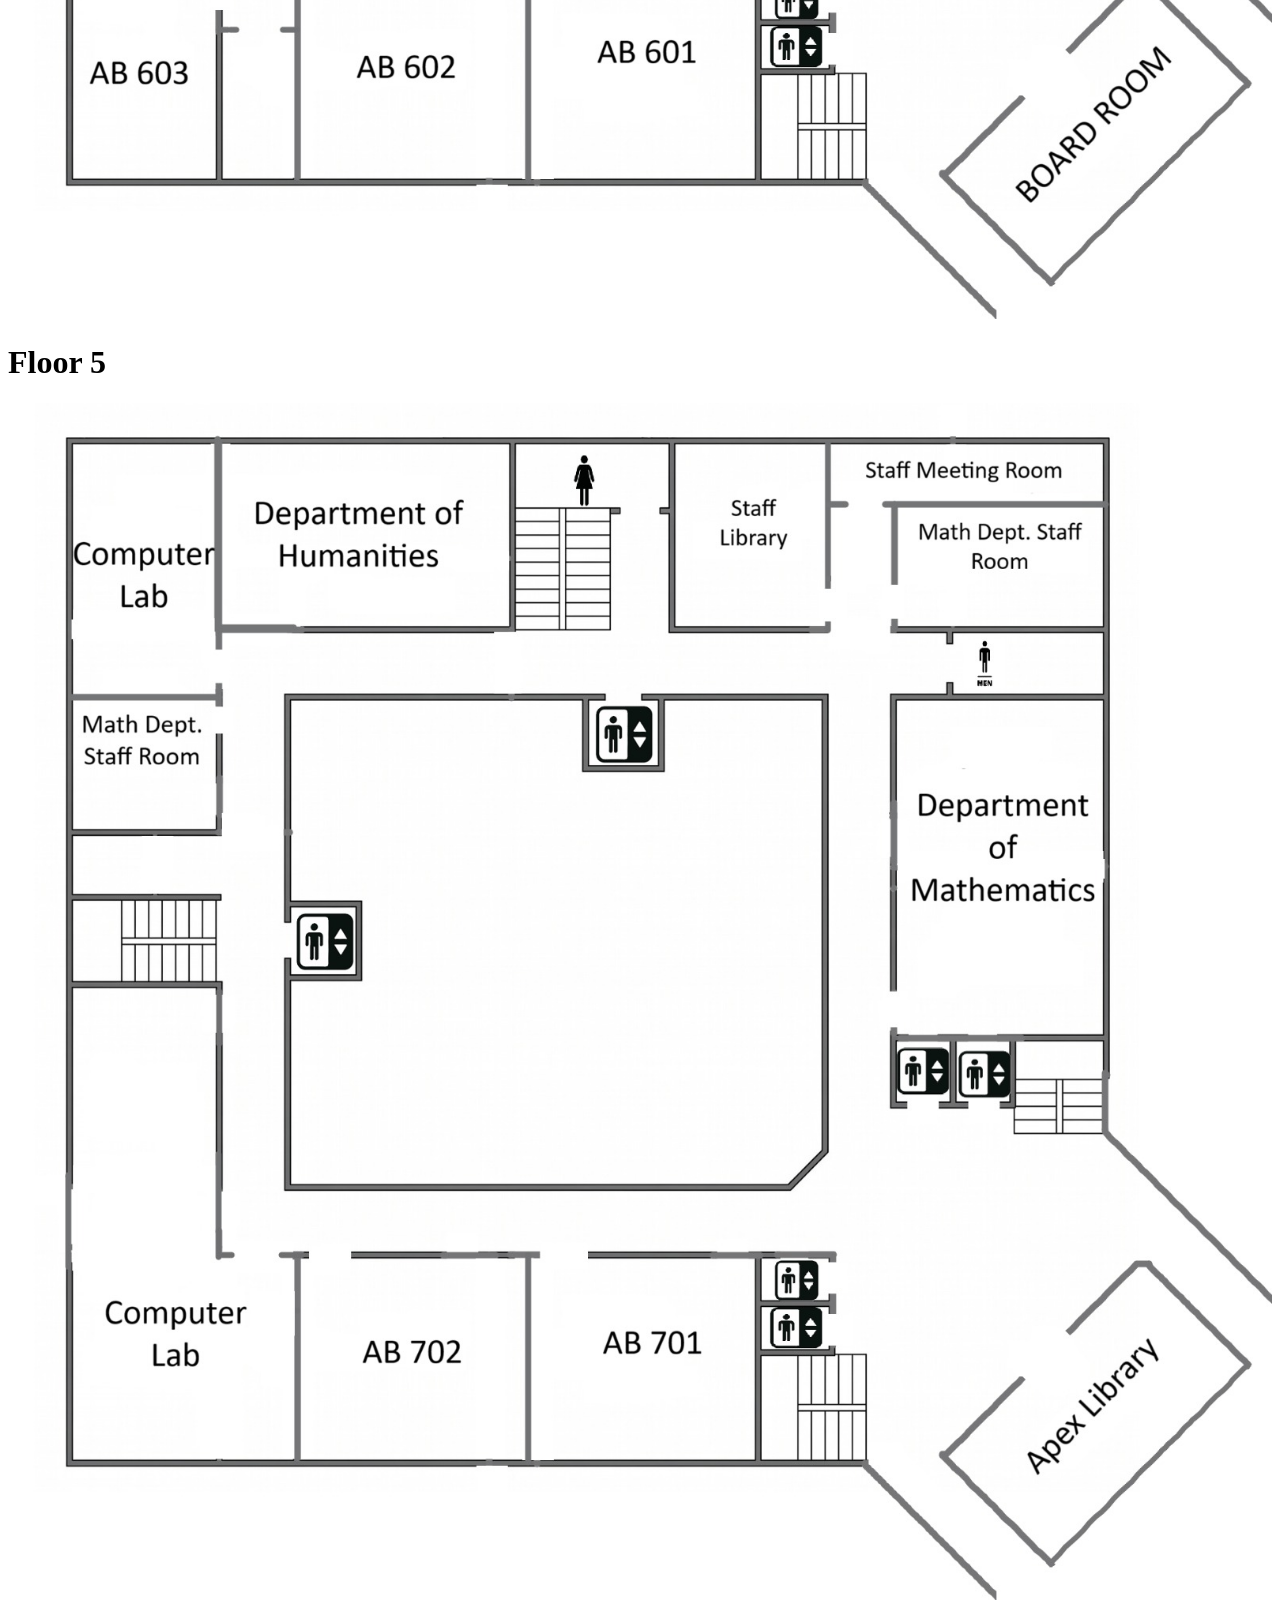
<file: view_floors.html>
<!DOCTYPE html>
<html>
<body>
    <h1>Floor 1</h1>
    <img src="floor1.jpeg" style="max-width: 100%;">
    <h1>Floor 2</h1>
    <img src="floor2.jpeg" style="max-width: 100%;">
    <h1>Floor 3</h1>
    <img src="floor3.jpeg" style="max-width: 100%;">
    <h1>Floor 4</h1>
    <img src="floor4.jpeg" style="max-width: 100%;">
    <h1>Floor 5</h1>
    <img src="floor5.jpeg" style="max-width: 100%;">
</body>
</html>
</file>
<file: styles.css>
:root {
    --primary: #4361ee;
    --primary-hover: #3f37c9;
    --bg-color: #f8f9fa;
    --surface: #ffffff;
    --text-main: #2b2d42;
    --text-muted: #8d99ae;
    --border: #edf2f4;
    --control-bg: #f4f6f8;
    --map-bg: #e9ecef;
    --start-color: #4caf50;
    --end-color: #f72585;
    --shadow-sm: 0 2px 10px rgba(0, 0, 0, 0.05);
    --shadow-md: 0 8px 30px rgba(0, 0, 0, 0.08);
    --shadow-lg: 0 20px 40px rgba(0, 0, 0, 0.12);
    --radius-sm: 8px;
    --radius-md: 16px;
    --radius-lg: 24px;
    --radius-pill: 50px;
    --theme-transition: background-color 0.3s ease, color 0.3s ease, border-color 0.3s ease, box-shadow 0.3s ease, transform 0.3s ease;
}

body.dark-mode {
    --bg-color: #121526;
    --surface: #1e223b;
    --text-main: #f8fafc;
    --text-muted: #94a3b8;
    --border: #2f355c;
    --control-bg: #282d4f;
    --map-bg: #16192d;
    --shadow-sm: 0 2px 10px rgba(0, 0, 0, 0.3);
    --shadow-md: 0 8px 30px rgba(0, 0, 0, 0.4);
    --shadow-lg: 0 20px 40px rgba(0, 0, 0, 0.5);
}

* {
    margin: 0;
    padding: 0;
    box-sizing: border-box;
    font-family: 'Outfit', sans-serif;
}

.hidden {
    display: none !important;
}

body {
    background-color: var(--bg-color);
    color: var(--text-main);
    overflow: hidden; /* Prevent body scroll, everything happens in app */
    height: 100vh;
    width: 100vw;
    transition: var(--theme-transition);
}

/* Theme Transitions */
body, 
.top-bar, 
.search-container input, 
.route-box, 
.floor-selector, 
.panel-inner, 
.dropdown-menu, 
.floor-btn, 
.theme-toggle-btn, 
.room-label, 
.route-select, 
.step-card {
    transition: var(--theme-transition);
}

/* ================== INTRO OVERLAY ================== */
.intro-overlay {
    position: fixed;
    top: 0; left: 0; width: 100vw; height: 100vh;
    background: rgba(255, 255, 255, 0.85);
    backdrop-filter: blur(10px);
    display: flex;
    justify-content: center;
    align-items: center;
    z-index: 10000;
    transition: opacity 0.5s ease, visibility 0.5s ease;
}

.intro-overlay.hidden {
    opacity: 0;
    visibility: hidden;
}

body.dark-mode .intro-overlay {
    background: rgba(12, 14, 23, 0.85);
}

body.dark-mode .intro-card p {
    color: #4cc9f0;
}

.intro-card {
    background: var(--surface);
    padding: 50px;
    border-radius: var(--radius-lg);
    box-shadow: var(--shadow-lg);
    text-align: center;
    max-width: 450px;
    width: 90%;
    transform: translateY(0);
    transition: transform 0.5s cubic-bezier(0.175, 0.885, 0.32, 1.275);
}

.intro-overlay.hidden .intro-card {
    transform: translateY(50px);
}

.intro-icon {
    font-size: 64px;
    color: var(--end-color);
    margin-bottom: 20px;
    animation: bounce 2s infinite;
}

@keyframes bounce {
    0%, 20%, 50%, 80%, 100% { transform: translateY(0); }
    40% { transform: translateY(-20px); }
    60% { transform: translateY(-10px); }
}

.intro-card h1 {
    font-size: 2.5em;
    font-weight: 700;
    letter-spacing: 2px;
    color: var(--text-main);
    margin-bottom: 5px;
}

.intro-card h2 {
    font-size: 1em;
    font-weight: 600;
    color: var(--text-muted);
    letter-spacing: 1px;
    margin-bottom: 20px;
}

.intro-card p {
    font-size: 1.1em;
    color: var(--primary);
    margin-bottom: 40px;
    font-weight: 500;
}

.btn-primary-large {
    background: var(--primary);
    color: white;
    border: none;
    padding: 16px 32px;
    font-size: 1.1em;
    font-weight: 600;
    border-radius: var(--radius-pill);
    cursor: pointer;
    box-shadow: 0 4px 15px rgba(67, 97, 238, 0.3);
    transition: all 0.3s ease;
    width: 100%;
}

.btn-primary-large:hover {
    background: var(--primary-hover);
    transform: translateY(-2px);
    box-shadow: 0 8px 25px rgba(67, 97, 238, 0.4);
}

/* ================== APP CONTAINER ================== */
.app-container {
    display: flex;
    flex-direction: column;
    height: 100vh;
}

/* ================== TOP BAR ================== */
.top-bar {
    height: 80px;
    background: var(--surface);
    border-bottom: 1px solid var(--border);
    box-shadow: var(--shadow-sm);
    display: flex;
    align-items: center;
    justify-content: space-between;
    padding: 0 30px;
    z-index: 100;
}

.logo {
    display: flex;
    align-items: center;
    gap: 12px;
    font-size: 1.5em;
    font-weight: 700;
    color: var(--primary);
}

.search-container {
    position: relative;
    width: 400px;
    max-width: 40%;
    transition: width 0.3s cubic-bezier(0.4, 0, 0.2, 1), max-width 0.3s cubic-bezier(0.4, 0, 0.2, 1);
}

.search-container.route-mode {
    width: 580px;
    max-width: 60%;
}

.search-box {
    display: flex;
    align-items: center;
    width: 100%;
    height: 100%;
}

.route-box {
    display: flex;
    align-items: center;
    gap: 12px;
    width: 100%;
    height: 100%;
    background: var(--control-bg);
    border: 2px solid var(--border);
    border-radius: var(--radius-pill);
    padding: 6px 10px 6px 15px;
    animation: fadeIn 0.2s ease-in-out;
}

@keyframes fadeIn {
    from { opacity: 0; transform: translateY(-5px); }
    to { opacity: 1; transform: translateY(0); }
}

.route-select {
    flex: 1;
    min-width: 130px;
    padding: 8px 12px;
    border: 1px solid var(--border);
    border-radius: var(--radius-pill);
    background: var(--surface);
    color: var(--text-main);
    font-family: 'Outfit', sans-serif;
    font-weight: 600;
    font-size: 0.90em;
    outline: none;
    cursor: pointer;
    box-shadow: var(--shadow-sm);
    transition: border-color 0.2s;
}

.route-select:focus {
    border-color: var(--primary);
}

.route-arrow {
    color: var(--text-muted);
    font-size: 1.1em;
    animation: pulseArrow 1.5s infinite;
}

@keyframes pulseArrow {
    0%, 100% { transform: translateX(0); opacity: 0.6; }
    50% { transform: translateX(4px); opacity: 1; }
}

.dest-badge {
    padding: 8px 16px;
    background: var(--end-color);
    color: white;
    font-weight: 700;
    font-size: 0.9em;
    border-radius: var(--radius-pill);
    box-shadow: 0 4px 10px rgba(247, 37, 133, 0.25);
    white-space: nowrap;
    overflow: hidden;
    text-overflow: ellipsis;
    max-width: 180px;
}

.btn-navigate-top {
    width: 36px;
    height: 36px;
    background: var(--primary);
    color: white;
    border: none;
    border-radius: 50%;
    cursor: pointer;
    display: flex;
    justify-content: center;
    align-items: center;
    box-shadow: 0 4px 10px rgba(67, 97, 238, 0.3);
    transition: all 0.2s ease;
    flex-shrink: 0;
}

.btn-navigate-top:hover {
    background: var(--primary-hover);
    transform: scale(1.08);
    box-shadow: 0 6px 15px rgba(67, 97, 238, 0.4);
}

.btn-cancel-nav {
    width: 36px;
    height: 36px;
    background: transparent;
    color: var(--text-muted);
    border: none;
    border-radius: 50%;
    cursor: pointer;
    display: flex;
    justify-content: center;
    align-items: center;
    transition: all 0.2s ease;
    flex-shrink: 0;
}

.btn-cancel-nav:hover {
    background: var(--control-bg);
    color: var(--end-color);
}

/* ================== FLOATING ERROR TOAST ================== */
.error-toast {
    position: fixed;
    top: 95px;
    left: 50%;
    transform: translateX(-50%) translateY(0);
    background: #ffebee;
    color: #c62828;
    padding: 12px 24px;
    border-radius: var(--radius-pill);
    box-shadow: var(--shadow-md);
    font-weight: 600;
    font-size: 0.95em;
    z-index: 10000;
    transition: all 0.3s cubic-bezier(0.175, 0.885, 0.32, 1.275);
    display: flex;
    align-items: center;
    gap: 10px;
    border: 1px solid rgba(198, 40, 40, 0.2);
}

.error-toast::before {
    content: '\f06a';
    font-family: 'Font Awesome 6 Free';
    font-weight: 900;
    color: #c62828;
}

.error-toast.hidden {
    transform: translateX(-50%) translateY(-150px);
    opacity: 0;
    pointer-events: none;
}

body.dark-mode .error-toast {
    background: #2d1618;
    color: #ef4444;
    border-color: rgba(239, 68, 68, 0.2);
    box-shadow: 0 8px 30px rgba(0, 0, 0, 0.5);
}

body.dark-mode .error-toast::before {
    color: #ef4444;
}

.search-container input {
    width: 100%;
    padding: 14px 45px 14px 45px;
    border: 2px solid var(--border);
    border-radius: var(--radius-pill);
    font-size: 1em;
    font-weight: 500;
    outline: none;
    transition: all 0.3s ease;
    background: var(--control-bg);
    color: var(--text-main);
}

.search-container input:focus {
    background: var(--surface);
    border-color: var(--primary);
    box-shadow: 0 0 0 4px rgba(67, 97, 238, 0.1);
}

.search-icon {
    position: absolute;
    left: 18px;
    top: 50%;
    transform: translateY(-50%);
    color: var(--text-muted);
}

.clear-btn {
    position: absolute;
    right: 15px;
    top: 50%;
    transform: translateY(-50%);
    background: none;
    border: none;
    color: var(--text-muted);
    cursor: pointer;
    font-size: 1.1em;
    padding: 5px;
}

.clear-btn:hover { color: var(--end-color); }
.clear-btn.hidden { display: none; }

.search-dropdown {
    position: absolute;
    top: calc(100% + 10px);
    left: 0;
    width: 100%;
    background: var(--surface);
    border-radius: var(--radius-md);
    box-shadow: var(--shadow-md);
    max-height: 300px;
    overflow-y: auto;
    z-index: 1000;
}

.search-dropdown.hidden { display: none; }

.search-item {
    padding: 15px 20px;
    cursor: pointer;
    border-bottom: 1px solid var(--border);
    transition: background 0.2s;
    font-weight: 500;
    display: flex;
    align-items: center;
    gap: 12px;
}

.search-item i {
    color: var(--text-muted);
}

.search-item:last-child { border-bottom: none; }
.search-item:hover {
    background: var(--control-bg);
    color: var(--primary);
}

.controls-container {
    display: flex;
    align-items: center;
    gap: 20px;
}

.floor-selector {
    display: flex;
    align-items: center;
    gap: 8px;
    background: var(--control-bg);
    padding: 6px 12px;
    border-radius: var(--radius-pill);
}

.floor-label {
    font-weight: 600;
    color: var(--text-muted);
    font-size: 0.9em;
    margin-right: 5px;
}

.floor-btn {
    width: 36px;
    height: 36px;
    border: none;
    border-radius: 50%;
    background: transparent;
    color: var(--text-main);
    font-weight: 600;
    font-size: 1em;
    cursor: pointer;
    transition: all 0.2s ease;
}

.floor-btn:hover {
    background: rgba(67, 97, 238, 0.1);
    color: var(--primary);
}

.floor-btn.active {
    background: var(--primary);
    color: white;
    box-shadow: 0 4px 10px rgba(67, 97, 238, 0.3);
}

.theme-toggle-btn {
    background: none;
    border: none;
    font-size: 1.2em;
    color: var(--text-main);
    cursor: pointer;
    width: 36px;
    height: 36px;
    border-radius: 50%;
    display: flex;
    align-items: center;
    justify-content: center;
}

.theme-toggle-btn:hover {
    background: rgba(67, 97, 238, 0.1);
    color: var(--primary);
    transform: rotate(15deg);
}

body.dark-mode .theme-toggle-btn:hover {
    background: rgba(255, 255, 255, 0.08);
}

.menu-btn {
    background: none;
    border: none;
    font-size: 1.4em;
    color: var(--text-main);
    cursor: pointer;
}

/* ================== MENU DROPDOWN ================== */
.menu-container {
    position: relative;
    display: inline-block;
}

.dropdown-menu {
    position: absolute;
    top: 50px;
    right: 0;
    width: 280px;
    background: var(--surface);
    border: 1px solid var(--border);
    border-radius: var(--radius-md);
    box-shadow: var(--shadow-lg);
    z-index: 1000;
    padding: 20px;
    display: flex;
    flex-direction: column;
    gap: 15px;
    animation: menuFadeIn 0.2s cubic-bezier(0.16, 1, 0.3, 1);
}

@keyframes menuFadeIn {
    from { opacity: 0; transform: translateY(-10px) scale(0.95); }
    to { opacity: 1; transform: translateY(0) scale(1); }
}

.dropdown-menu.hidden {
    display: none;
}

.dropdown-header {
    font-size: 0.85em;
    font-weight: 700;
    text-transform: uppercase;
    letter-spacing: 1px;
    color: var(--primary);
    padding-bottom: 8px;
    border-bottom: 1px solid var(--border);
}

.dropdown-item {
    display: flex;
    align-items: center;
    gap: 12px;
    padding: 10px 14px;
    color: var(--text-main);
    text-decoration: none;
    font-weight: 600;
    font-size: 0.95em;
    border-radius: var(--radius-sm);
    transition: all 0.2s;
}

.dropdown-item:hover {
    background: rgba(67, 97, 238, 0.08);
    color: var(--primary);
}

.dropdown-item i {
    font-size: 1.25em;
}

.dropdown-divider {
    height: 1px;
    background: var(--border);
}

.credits-section {
    display: flex;
    flex-direction: column;
    gap: 10px;
}

.credits-title {
    font-size: 0.8em;
    font-weight: 700;
    color: var(--text-muted);
    text-transform: uppercase;
    letter-spacing: 0.5px;
}

.credits-list {
    list-style: none;
    padding: 0;
    margin: 0;
    display: flex;
    flex-direction: column;
    gap: 8px;
}

.credits-list li {
    font-size: 0.9em;
    font-weight: 500;
    color: var(--text-main);
    display: flex;
    align-items: center;
    gap: 8px;
}

.credits-list li::before {
    content: "\f007";
    font-family: "Font Awesome 6 Free";
    font-weight: 900;
    font-size: 0.8em;
    color: var(--primary);
    opacity: 0.7;
}

.license-section {
    display: flex;
    flex-direction: column;
    gap: 10px;
}

.license-type {
    font-size: 0.9em;
    font-weight: 600;
    color: var(--text-main);
    display: flex;
    align-items: center;
    gap: 8px;
}

.license-type i {
    color: var(--primary);
    opacity: 0.8;
}

/* ================== MAIN CONTENT ================== */
.main-content {
    flex: 1;
    position: relative;
    display: flex;
    overflow: hidden;
}

.map-area {
    flex: 1;
    position: relative;
    background: var(--map-bg);
    overflow: hidden;
    cursor: grab;
}

.map-area:active { cursor: grabbing; }

.map-viewers-wrapper {
    display: flex;
    width: 100%;
    height: 100%;
    gap: 15px;
    background: var(--map-bg);
    padding: 10px;
    transition: all 0.3s cubic-bezier(0.4, 0, 0.2, 1);
}

.map-viewers-wrapper.dual-view .floor-viewer {
    width: 50%;
    flex: 1;
    border: 2px solid var(--border);
    border-radius: var(--radius-md);
    background: var(--surface);
    box-shadow: var(--shadow-sm);
    overflow: hidden;
}

.map-viewers-wrapper:not(.dual-view) .floor-viewer {
    width: 100%;
    flex: 1;
}

.floor-badge {
    position: absolute;
    top: 20px;
    left: 20px;
    background: rgba(43, 45, 66, 0.85);
    backdrop-filter: blur(8px);
    color: white;
    padding: 8px 16px;
    border-radius: var(--radius-pill);
    font-weight: 700;
    font-size: 0.85em;
    z-index: 100;
    box-shadow: var(--shadow-sm);
    letter-spacing: 0.5px;
    pointer-events: none;
    border: 1px solid rgba(255, 255, 255, 0.1);
}

.floor-viewer {
    width: 100%;
    height: 100%;
    position: relative;
    transform-origin: 0 0;
}

.floor-viewer img {
    display: block;
    user-select: none;
    pointer-events: none;
    transition: filter 0.3s ease;
}

body.dark-mode .floor-viewer img {
    filter: invert(1) brightness(1.5) contrast(1.5);
    mix-blend-mode: screen;
}

.image-wrapper {
    position: absolute;
    transform-origin: 0 0;
    transition: box-shadow 0.3s ease, border-color 0.3s ease, background-color 0.3s ease;
    box-shadow: var(--shadow-md);
    border: 1px solid var(--border);
    border-radius: var(--radius-md);
    overflow: hidden;
    background: var(--surface);
}

body.dark-mode .image-wrapper {
    background: #1f2238; /* Matches surface color or slightly adjusted to look premium */
    border-color: #2f355c;
    box-shadow: var(--shadow-lg);
}

.path-canvas {
    position: absolute;
    top: 0; left: 0;
    pointer-events: none;
}

.room-labels {
    position: absolute;
    top: 0; left: 0;
    width: 100%; height: 100%;
    pointer-events: none;
}

.room-label {
    position: absolute;
    padding: 6px 12px;
    background: var(--surface);
    color: var(--text-main);
    border: 1px solid var(--border);
    border-radius: var(--radius-pill);
    font-size: 0.85em;
    font-weight: 600;
    transform: translate(-50%, -50%);
    box-shadow: var(--shadow-sm);
    z-index: 10;
    transition: all 0.2s cubic-bezier(0.175, 0.885, 0.32, 1.275);
    cursor: pointer;
    pointer-events: auto;
}

.room-label:hover {
    background: var(--primary);
    color: white;
    border-color: var(--primary);
    transform: translate(-50%, -50%) scale(1.1);
    box-shadow: 0 6px 15px rgba(67, 97, 238, 0.3);
    z-index: 30;
}

.room-label.start {
    background: var(--start-color);
    color: white;
    border-color: var(--start-color);
    box-shadow: 0 4px 10px rgba(76, 175, 80, 0.3);
    z-index: 20;
    transform: translate(-50%, -50%) scale(1.1);
}

.room-label.end {
    background: var(--end-color);
    color: white;
    border-color: var(--end-color);
    box-shadow: 0 4px 10px rgba(247, 37, 133, 0.3);
    z-index: 20;
    transform: translate(-50%, -50%) scale(1.1);
}



/* ================== SIDE PANELS ================== */
.right-panel {
    position: relative;
    width: 350px;
    height: 100%;
    display: flex;
    flex-direction: column;
    transition: width 0.3s cubic-bezier(0.4, 0, 0.2, 1), opacity 0.3s ease;
    flex-shrink: 0;
    z-index: 100;
}

.panel-inner {
    width: 100%;
    height: 100%;
    padding: 25px;
    display: flex;
    flex-direction: column;
    overflow: hidden;
    background: var(--surface);
    border-left: 1px solid var(--border);
    box-shadow: var(--shadow-lg);
    box-sizing: border-box;
}

.right-panel.hidden {
    width: 0;
    opacity: 0;
    pointer-events: none;
}

.right-panel.collapsed {
    width: 0;
}

.right-panel.collapsed .panel-inner {
    border-left: none;
    padding-left: 0;
    padding-right: 0;
}

.collapse-toggle-btn {
    position: absolute;
    left: -20px;
    top: 50%;
    transform: translateY(-50%);
    width: 20px;
    height: 60px;
    background: var(--surface);
    border: 1px solid var(--border);
    border-right: none;
    border-radius: var(--radius-sm) 0 0 var(--radius-sm);
    cursor: pointer;
    display: flex;
    align-items: center;
    justify-content: center;
    color: var(--text-muted);
    box-shadow: -4px 0 10px rgba(0, 0, 0, 0.05);
    z-index: 101;
    transition: all 0.2s ease;
}

.collapse-toggle-btn:hover {
    color: var(--primary);
    background: var(--control-bg);
}

.right-panel.hidden .collapse-toggle-btn {
    display: none;
}

.close-panel-btn {
    position: absolute;
    top: 15px; right: 15px;
    background: none; border: none;
    font-size: 1.2em;
    color: var(--text-muted);
    cursor: pointer;
    transition: color 0.2s;
}

.close-panel-btn:hover { color: var(--end-color); }

.panel-tag {
    font-size: 0.75em;
    font-weight: 700;
    text-transform: uppercase;
    letter-spacing: 1px;
    color: var(--end-color);
    margin-bottom: 8px;
}

.right-panel h3 {
    font-size: 1.8em;
    font-weight: 700;
    color: var(--text-main);
    margin-bottom: 5px;
}

.loc-details {
    color: var(--text-muted);
    font-weight: 500;
    margin-bottom: 25px;
    display: flex;
    align-items: center;
    gap: 8px;
}

.loc-details::before {
    content: '\f3c5';
    font-family: 'Font Awesome 6 Free';
    font-weight: 900;
    color: var(--primary);
}

.start-selection {
    background: var(--control-bg);
    padding: 15px;
    border-radius: var(--radius-sm);
    margin-bottom: 25px;
    border: 1px solid var(--border);
}

.start-selection label {
    display: block;
    font-size: 0.85em;
    font-weight: 600;
    color: var(--text-muted);
    margin-bottom: 8px;
}

.modern-select {
    width: 100%;
    padding: 12px;
    border: 1px solid var(--border);
    border-radius: var(--radius-sm);
    font-family: 'Outfit', sans-serif;
    font-weight: 500;
    font-size: 0.95em;
    outline: none;
    background: var(--surface);
    color: var(--text-main);
    cursor: pointer;
    transition: var(--theme-transition);
}

.modern-select:focus {
    border-color: var(--primary);
}

.btn-navigate {
    width: 100%;
    padding: 14px;
    background: var(--primary);
    color: white;
    border: none;
    border-radius: var(--radius-pill);
    font-weight: 700;
    font-size: 1.1em;
    letter-spacing: 1px;
    cursor: pointer;
    box-shadow: 0 4px 15px rgba(67, 97, 238, 0.3);
    transition: all 0.3s;
    display: flex;
    justify-content: center;
    align-items: center;
    gap: 10px;
}

.btn-navigate:hover {
    background: var(--primary-hover);
    transform: translateY(-2px);
    box-shadow: 0 8px 20px rgba(67, 97, 238, 0.4);
}

.error-msg {
    margin-top: 15px;
    padding: 12px;
    background: #ffebee;
    color: #c62828;
    border-radius: var(--radius-sm);
    font-weight: 500;
    font-size: 0.9em;
    text-align: center;
}

body.dark-mode .error-msg {
    background: #2d1618;
    color: #ef4444;
}

/* ================== STEPS LIST ================== */
.steps-list {
    margin-top: 20px;
    overflow-y: auto;
    padding-right: 5px;
    flex: 1;
}

.steps-list::-webkit-scrollbar { width: 6px; }
.steps-list::-webkit-scrollbar-track { background: transparent; }
.steps-list::-webkit-scrollbar-thumb { background: var(--border); border-radius: 10px; }

.step-card {
    display: flex;
    gap: 15px;
    padding: 15px 0;
    border-bottom: 1px solid var(--border);
}

.step-card:last-child { border-bottom: none; }

.step-number {
    width: 28px; height: 28px;
    background: var(--primary);
    color: white;
    border-radius: 50%;
    display: flex; justify-content: center; align-items: center;
    font-weight: 700;
    font-size: 0.9em;
    flex-shrink: 0;
}

.step-card.stairs .step-number { background: #f59e0b; }
.step-card.start .step-number { background: var(--start-color); }
.step-card.end .step-number { background: var(--end-color); }

.step-content {
    font-weight: 500;
    color: var(--text-main);
    line-height: 1.4;
    padding-top: 3px;
}

/* ================== RESPONSIVE ================== */
@media (max-width: 768px) {
    .top-bar { padding: 0 15px; height: 70px; }
    .logo span { display: none; }
    .search-container { width: 60%; }
    .floor-label { display: none; }
    
    .main-content {
        flex-direction: column;
    }
    .map-viewers-wrapper.dual-view {
        flex-direction: column;
    }
    .map-viewers-wrapper.dual-view .floor-viewer {
        width: 100%;
        height: 50%;
    }
    .right-panel {
        width: 100%;
        height: 250px;
        transition: height 0.3s cubic-bezier(0.4, 0, 0.2, 1), opacity 0.3s ease;
    }
    .right-panel.hidden {
        width: 100%;
        height: 0;
    }
    .right-panel.collapsed {
        width: 100%;
        height: 0;
    }
    .right-panel.collapsed .panel-inner {
        border-top: none;
        padding-top: 0;
        padding-bottom: 0;
    }
    .panel-inner {
        border-left: none;
        border-top: 1px solid var(--border);
    }
    .collapse-toggle-btn {
        left: 50%;
        top: -20px;
        transform: translateX(-50%) rotate(90deg);
        width: 20px;
        height: 50px;
        border-radius: var(--radius-sm) 0 0 var(--radius-sm);
        box-shadow: 0 -4px 10px rgba(0, 0, 0, 0.05);
    }
}
</file>
